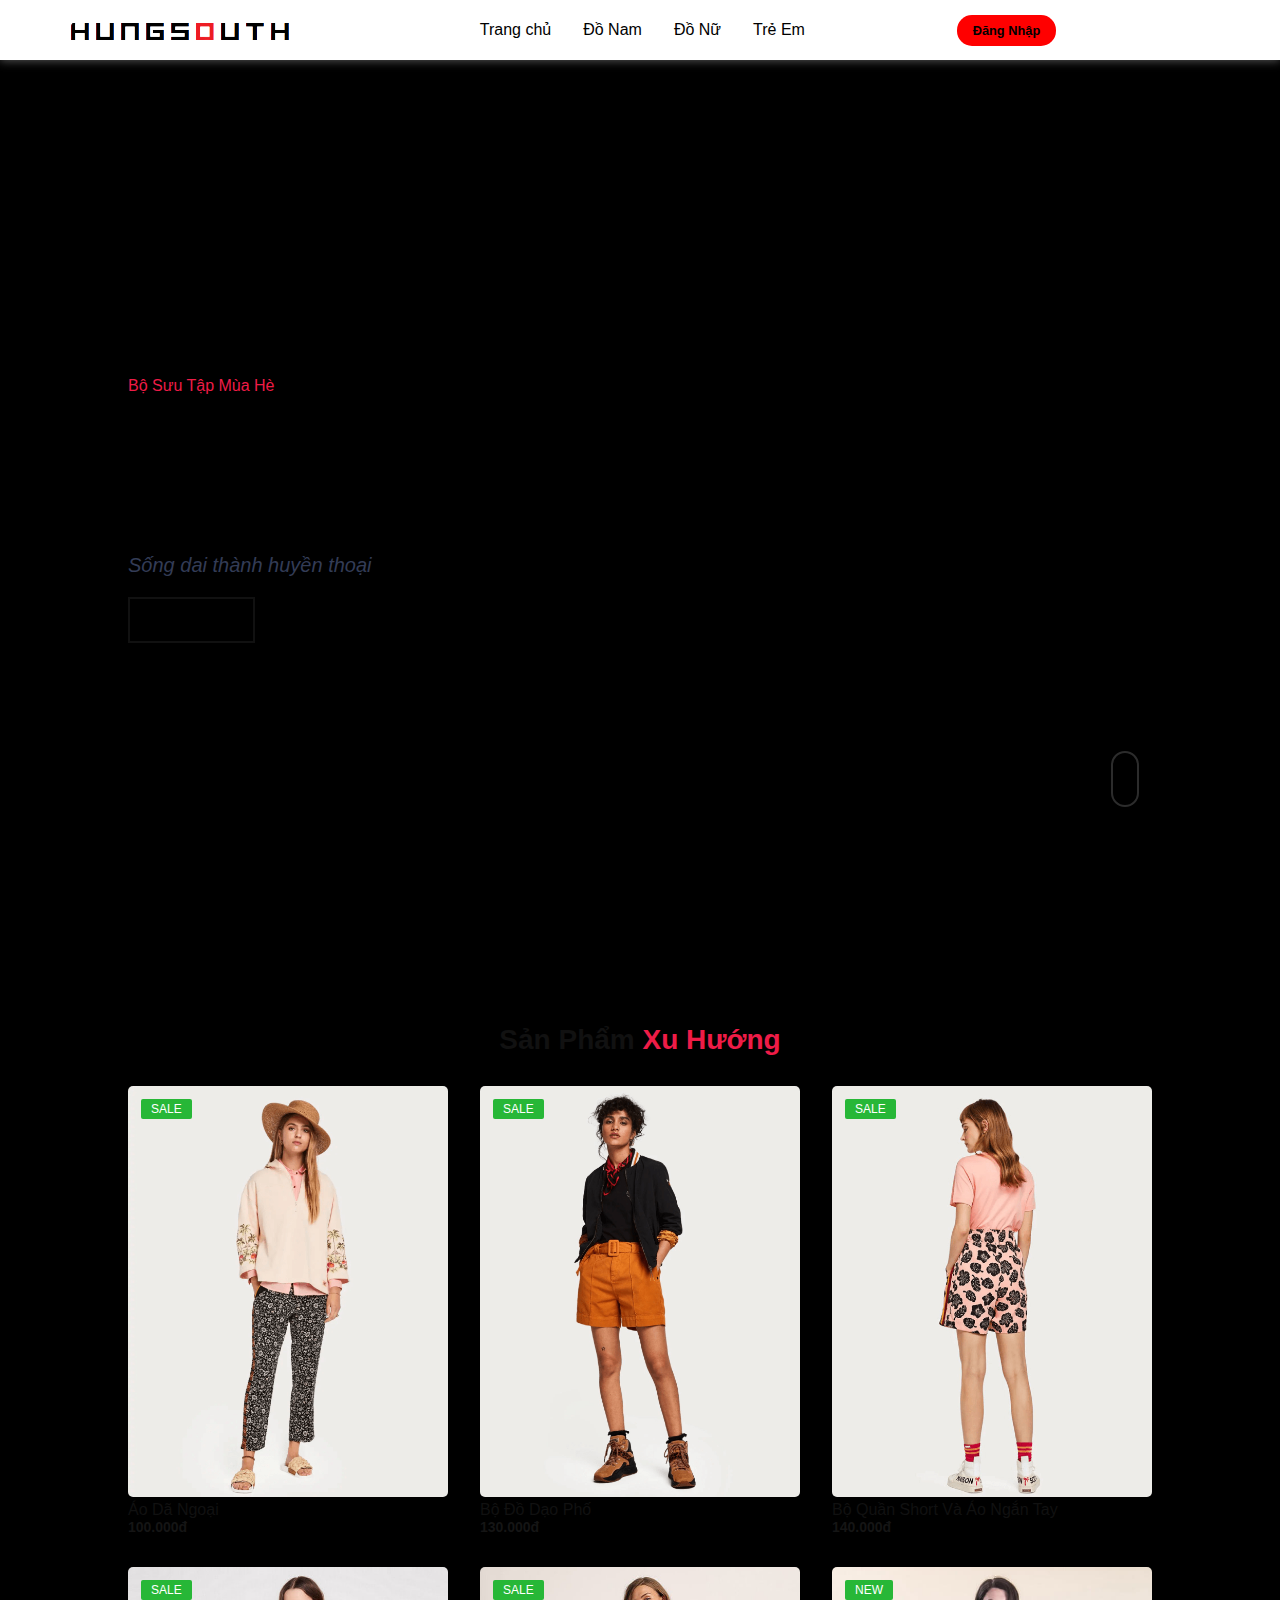
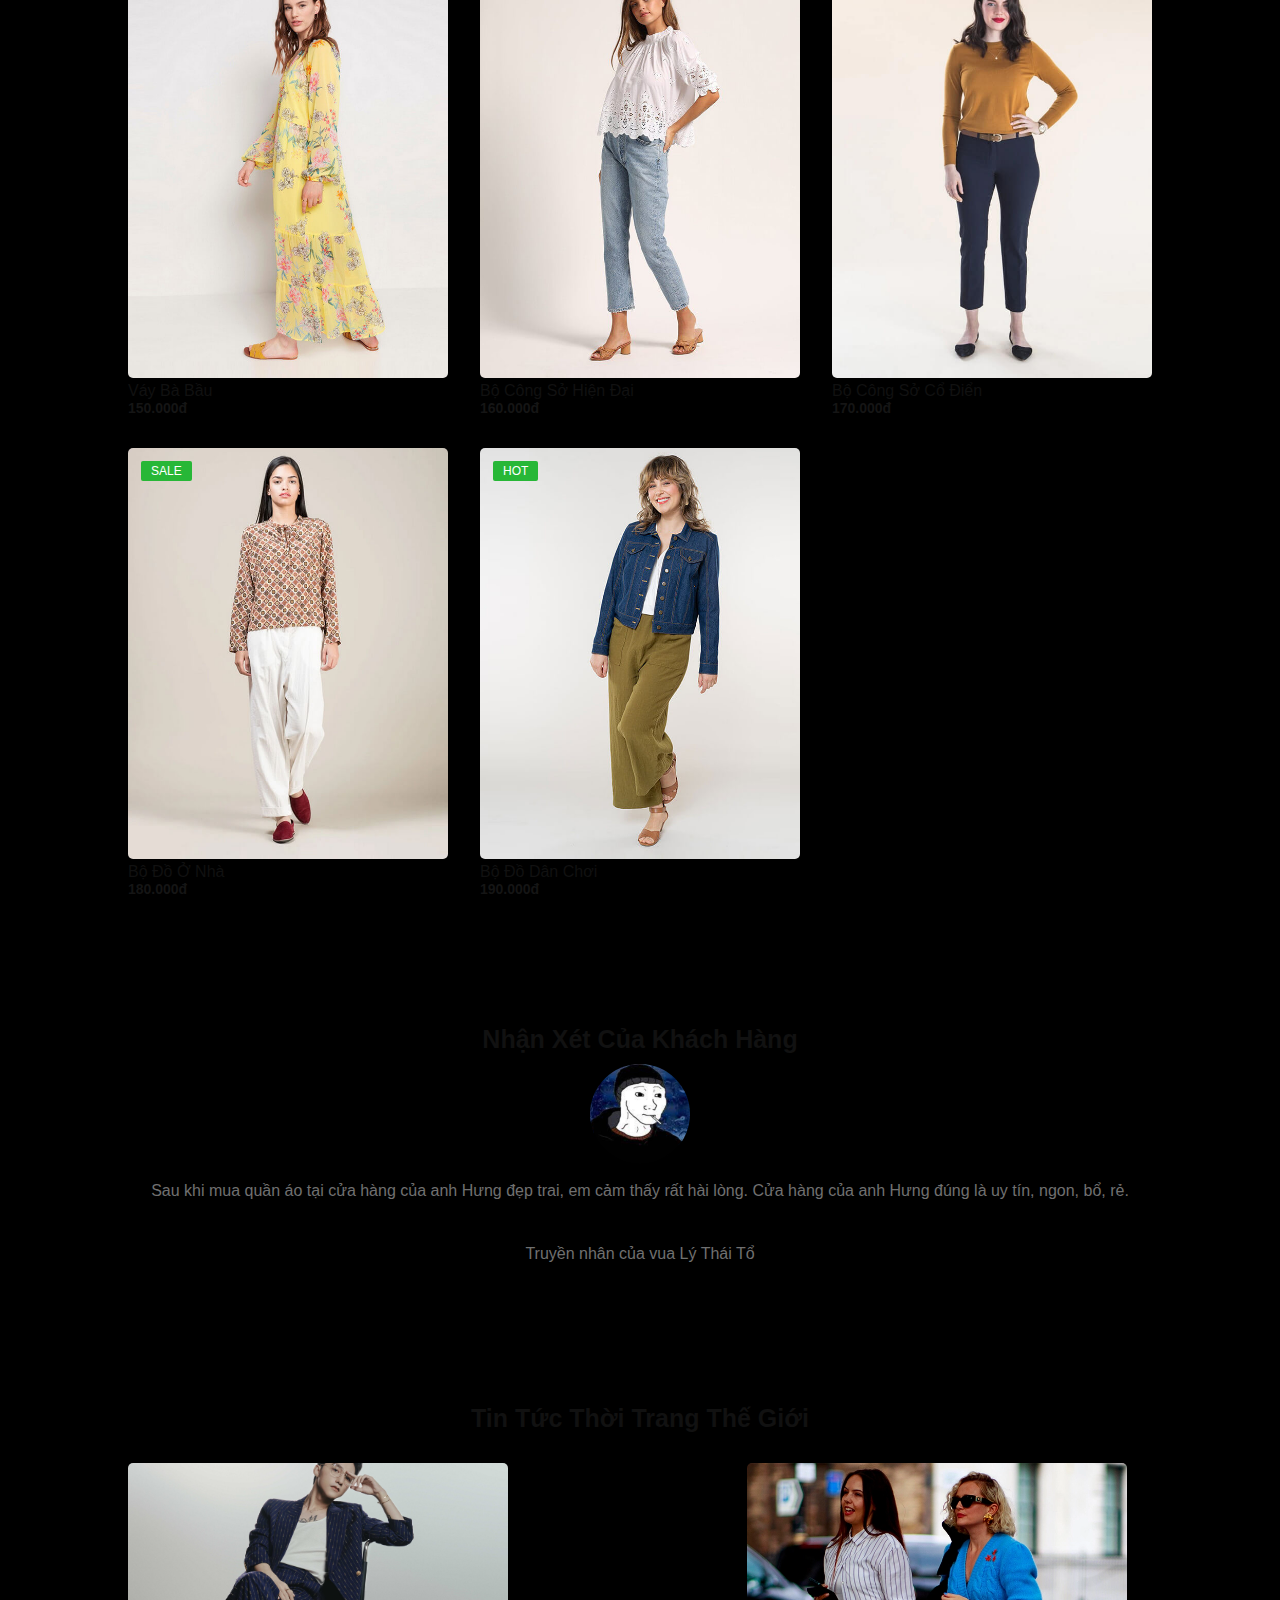
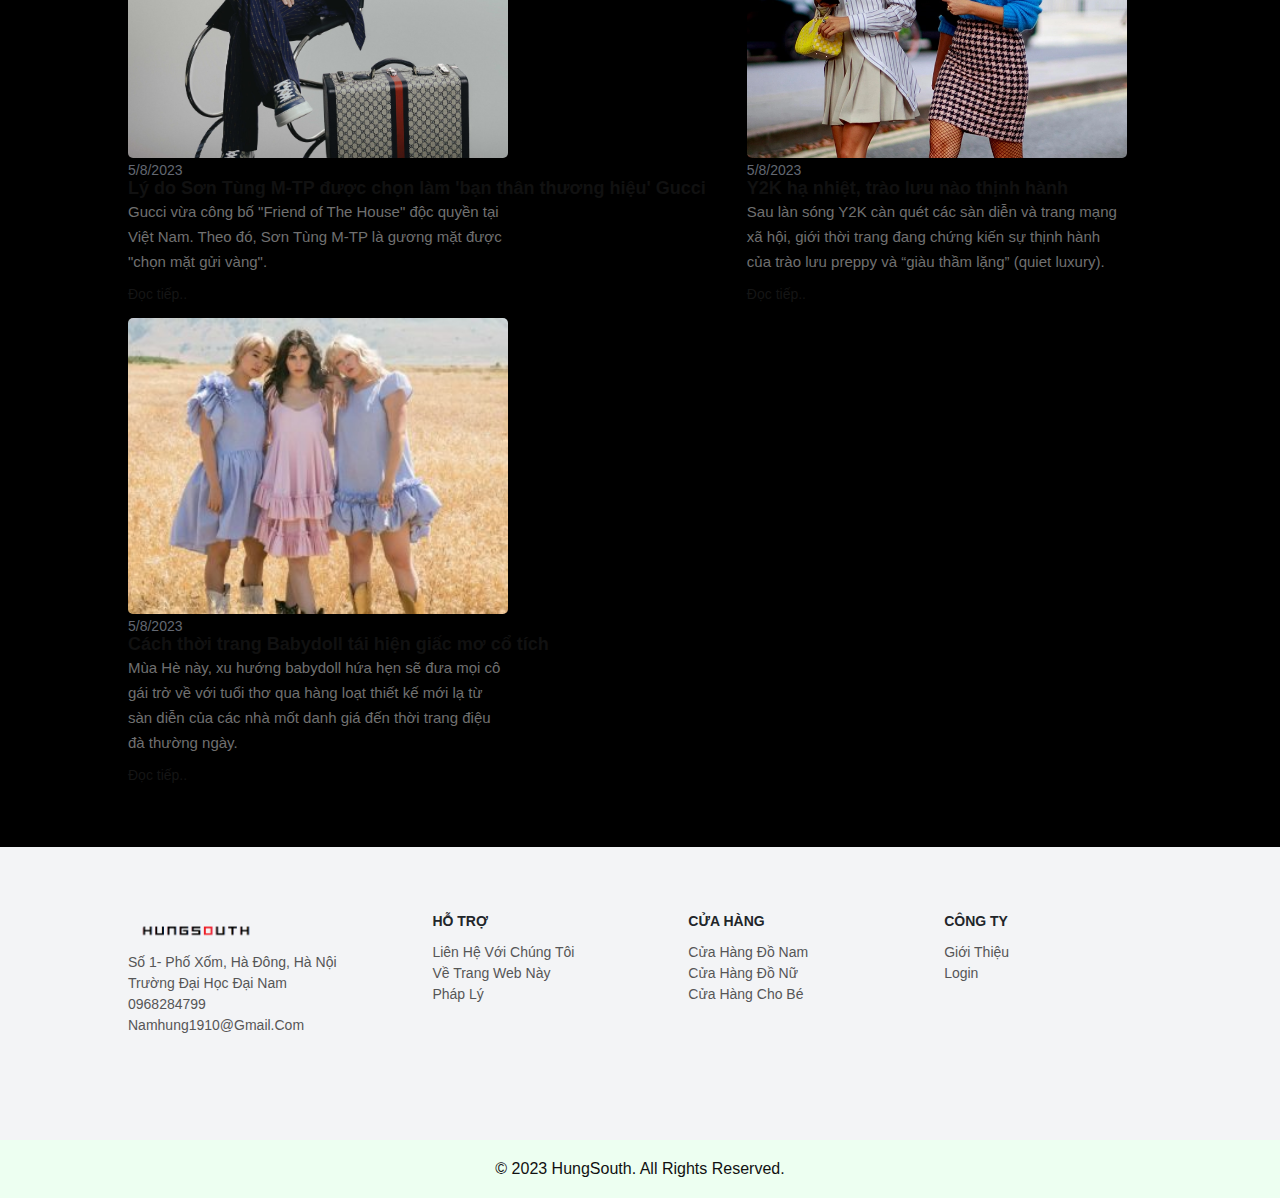
<file: index.html>
<!DOCTYPE html>
<html lang="en">
<head>
    <meta charset="UTF-8">
    <meta http-equiv="X-UA-Compatible" content="IE=edge">
    <meta name="viewport" content="width=device-width, initial-scale=1.0">
    <meta property="og:image" content="https://img.thedailybeast.com/image/upload/c_crop,d_placeholder_euli9k,h_1687,w_3000,x_0,y_0/dpr_2.0/c_limit,w_740/fl_lossy,q_auto/v1585964709/200327-Gadre-TFW-NO-GF-_vyzbnj">
    <meta property="og:title" content="Website đầu tiên cực gắt của Hưng">
    <meta property="og:description" content="1 trang web thiết kế bán hàng đơn thuần. Hãy click vào, hứa không lừa đảo.">
    <title>HungSouth - Uy tín chất lượng</title>
    <link rel="stylesheet" href="https://cdnjs.cloudflare.com/ajax/libs/font-awesome/6.4.0/css/all.min.css"
    integrity="sha512-iecdLmaskl7CVkqkXNQ/ZH/XLlvWZOJyj7Yy7tcenmpD1ypASozpmT/E0iPtmFIB46ZmdtAc9eNBvH0H/ZpiBw=="
    crossorigin="anonymous"
    referrerpolicy="no-referrer" />
    <link rel="shortcut icon" type="image/png" href="favicon.png"/>
    <link rel="stylesheet" href="indexvadungchung.css">
</head>
<body>
    <header>
        <div class="navbar">
            <div class="logo"><a href="index.html"><img src="./image/logo.png" alt=""></a></div>
            <ul class="links">
                <li><a href="index.html">Trang chủ</a></li>
                <li><a href="donam.html">Đồ Nam</a></li>
                <li><a href="donu.html">Đồ Nữ</a></li>
                <li><a href="treem.html"> Trẻ Em</a></li>
            </ul>
            <a href="login.html" class="action_btn">Đăng Nhập</a>
            <div class="toggle-btn">
                <div class="dropdown">
                    <div class="nut_dropdown"> <i class="fa-solid fa-bars"></i></div>
                     <div class="noidung_dropdown">
                       <li><a href="index.html">Trang Chủ</a></li>
                       <li><a href="donam.html">Đồ Nam</a></li>
                       <li><a href="donu.html">Đồ Nữ</a></li>
                       <li><a href="treem.html">Trẻ em</a></li>
                       <li><a href="login.html" class="action_btn">Đăng Nhập</a></li>
                     </div>
                   </div>
            </div>
        </div>
    </header>
    
    <main>
        <section class="main-home">
            <div class="main-text">
                <h5>Bộ Sưu Tập Mùa Hè</h5>
                <h1>Bộ Sưu Tập <br>Mùa Hè 2023</h1>
                <p>Sống dai thành huyền thoại</p>

                <a href="muangay.html" class="main-btn"> Mua Ngay <i class="fa-solid fa-arrow-right"></i></a>
            </div>
            <div class="down-arrow">
                <a href="#trending" class="down"><i class="fa-solid fa-arrow-down"></i></a>
            </div>
        </section>
        <!--trending-products-section-->
        <section class="trending-product" id="trending">
            <div class="center-text">
                <h2>Sản Phẩm <span>Xu Hướng</span></h2>
            </div>
            <div class="products">
                <div class="row">
                    <a href="giohangspxuhuong.html"> <img src="./image/1.jpg" alt="">
                    <div class="product-text">
                        <h5>Sale</h5>
                    </div>
                    <div class="heart-icon">
                        <i class="fa-solid fa-heart"></i>
                    </div>
                    <div class="ratting">
                        <i class="fa-solid fa-star"></i>
                        <i class="fa-solid fa-star"></i>
                        <i class="fa-solid fa-star"></i>
                        <i class="fa-solid fa-star"></i>
                        <i class="fa-solid fa-star-half-stroke"></i>
                    </div>

                    <div class="price">
                        <h4>Áo dã ngoại</h4>
                        <p>100.000đ</p>
                    </div>
                </a>
                </div>
                <div class="row">
                    <a href="giohangspxuhuong.html"><img src="./image/2.jpg" alt="">
                    <div class="product-text">
                        <h5>Sale</h5>
                    </div>
                    <div class="heart-icon">
                        <i class="fa-solid fa-heart"></i>
                    </div>
                    <div class="ratting">
                        <i class="fa-solid fa-star"></i>
                        <i class="fa-solid fa-star"></i>
                        <i class="fa-solid fa-star"></i>
                        <i class="fa-solid fa-star"></i>
                        <i class="fa-regular fa-star"></i>
                    </div>

                    <div class="price">
                        <h4>Bộ đồ dạo phố</h4>
                        <p>130.000đ</p>
                    </div>
                    </a>
                </div>
                <div class="row">
                    <a href="giohangspxuhuong.html"><img src="./image/3.jpg" alt="">
                    <div class="product-text">
                        <h5>Sale</h5>
                    </div>
                    <div class="heart-icon">
                        <i class="fa-solid fa-heart"></i>
                    </div>
                    <div class="ratting">
                        <i class="fa-solid fa-star"></i>
                        <i class="fa-solid fa-star"></i>
                        <i class="fa-solid fa-star"></i>
                        <i class="fa-solid fa-star"></i>
                        <i class="fa-solid fa-star"></i>
                    </div>

                    <div class="price">
                        <h4>Bộ quần short và áo ngắn tay</h4>
                        <p>140.000đ</p>
                    </div>
                    </a>
                </div>
                <div class="row">
                    <a href="giohangspxuhuong.html"><img src="./image/4.jpg" alt="">
                    <div class="product-text">
                        <h5>Sale</h5>
                    </div>
                    <div class="heart-icon">
                        <i class="fa-solid fa-heart"></i>
                    </div>
                    <div class="ratting">
                        <i class="fa-solid fa-star"></i>
                        <i class="fa-solid fa-star"></i>
                        <i class="fa-solid fa-star"></i>
                        <i class="fa-solid fa-star"></i>
                        <i class="fa-solid fa-star-half-stroke"></i>
                    </div>

                    <div class="price">
                        <h4>Váy bà bầu</h4>
                        <p>150.000đ</p>
                    </div>
                        </a>
                </div>
                <div class="row">
                    <a href="giohangspxuhuong.html"><img src="./image/5.jpg" alt="">
                    <div class="product-text">
                        <h5>Sale</h5>
                    </div>
                    <div class="heart-icon">
                        <i class="fa-solid fa-heart"></i>
                    </div>
                    <div class="ratting">
                        <i class="fa-solid fa-star"></i>
                        <i class="fa-solid fa-star"></i>
                        <i class="fa-solid fa-star"></i>
                        <i class="fa-solid fa-star-half-stroke"></i>
                        <i class="fa-regular fa-star"></i>
                    </div>

                    <div class="price">
                        <h4>Bộ công sở hiện đại</h4>
                        <p>160.000đ</p>
                    </div>
                    </a>
                </div>
                <div class="row">
                    <a href="giohangspxuhuong.html"><img src="./image/6.jpg" alt="">
                    <div class="product-text">
                        <h5>New</h5>
                    </div>
                    <div class="heart-icon">
                        <i class="fa-solid fa-heart"></i>
                    </div>
                    <div class="ratting">
                        <i class="fa-solid fa-star"></i>
                        <i class="fa-solid fa-star"></i>
                        <i class="fa-solid fa-star"></i>
                        <i class="fa-solid fa-star"></i>
                        <i class="fa-solid fa-star-half-stroke"></i>
                    </div>

                    <div class="price">
                        <h4>Bộ công sở cổ điển</h4>
                        <p>170.000đ</p>
                    </div>
                    </a>
                </div>
                <div class="row">
                    <a href="giohangspxuhuong.html"><img src="./image/7.jpg" alt="">
                    <div class="product-text">
                        <h5>Sale</h5>
                    </div>
                    <div class="heart-icon">
                        <i class="fa-solid fa-heart"></i>
                    </div>
                    <div class="ratting">
                        <i class="fa-solid fa-star"></i>
                        <i class="fa-solid fa-star"></i>
                        <i class="fa-solid fa-star"></i>
                        <i class="fa-solid fa-star"></i>
                        <i class="fa-solid fa-star"></i>
                    </div>

                    <div class="price">
                        <h4>Bộ đồ ở nhà</h4>
                        <p>180.000đ</p>
                    </div>
                    </a>
                </div>
                <div class="row">
                    <a href="giohangspxuhuong.html"><img src="./image/8.jpg" alt="">
                    <div class="product-text">
                        <h5>HOT</h5>
                    </div>
                    <div class="heart-icon">
                        <i class="fa-solid fa-heart"></i>
                    </div>
                    <div class="ratting">
                        <i class="fa-solid fa-star"></i>
                        <i class="fa-solid fa-star"></i>
                        <i class="fa-solid fa-star"></i>
                        <i class="fa-regular fa-star"></i>
                        <i class="fa-regular fa-star"></i>
                    </div>

                    <div class="price">
                        <h4>Bộ đồ dân chơi</h4>
                        <p>190.000đ</p>
                    </div>
                    </a>
                </div>

            </div>
        </section>
        <!--Client-review-section-->
        <section class="client-reviews">
            <div class="reviews">
                <h3>Nhận Xét Của Khách Hàng</h3>
                <img src="./image/uan.jpg" alt="">
                <p> Sau khi mua quần áo tại cửa hàng của anh Hưng đẹp trai, em cảm thấy rất hài lòng. Cửa hàng của anh Hưng đúng là uy tín, ngon, bổ, rẻ.</p>

                <h2>Công Uẩn</h2>
                <p>Truyền nhân của vua Lý Thái Tổ</p>
            </div>
        </section>
        <!--Update-news-section-->
        <section class="Update-news">
            <div class="up-center-text">
                <h2>Tin tức thời trang thế giới</h2>
            </div>
            <div class="update-cart">
                <div class="cart">
                    <a href="https://2sao.vn/ly-do-son-tung-mtp-duoc-chon-lam-ban-than-thuong-hieu-gucci-n-343888.html">
                    <img src="./image/Son-Tung-scaled.jpg" alt="">
                    <h5>5/8/2023</h5>
                    <h4>Lý do Sơn Tùng M-TP được chọn làm 'bạn thân thương hiệu' Gucci</h4>
                    <p>Gucci vừa công bố "Friend of The House" độc quyền tại Việt Nam. Theo đó, Sơn Tùng M-TP là gương mặt được "chọn mặt gửi vàng".</p>
                    <h6>Đọc tiếp..</h6>
                    </a>
                </div>


                <div class="cart">
                    <a href="https://zingnews.vn/y2k-ha-nhiet-trao-luu-nao-thinh-hanh-post1431311.html">
                    <img src="./image/y2k.png" alt="">
                    <h5>5/8/2023</h5>
                    <h4>Y2K hạ nhiệt, trào lưu nào thịnh hành</h4>
                    <p>Sau làn sóng Y2K càn quét các sàn diễn và trang mạng xã hội, giới thời trang đang chứng kiến sự thịnh hành của trào lưu preppy và “giàu thầm lặng” (quiet luxury).</p>

                    <h6>Đọc tiếp..</h6>
                </a>
                </div>

                <div class="cart">
                    <a href="https://www.elle.vn/xu-huong-thoi-trang/cach-thoi-trang-babydoll-tai-hien-giac-mo-co-tich">
                    <img src="./image/babydoll-445x250.jpg" alt="">
                    <h5>5/8/2023</h5>
                    <h4>Cách thời trang Babydoll tái hiện giấc mơ cổ tích</h4>
                    <p>Mùa Hè này, xu hướng babydoll hứa hẹn sẽ đưa mọi cô gái trở về với tuổi thơ qua hàng loạt thiết kế mới lạ từ sàn diễn của các nhà mốt danh giá đến thời trang điệu đà thường ngày.</p>

                    <h6>Đọc tiếp..</h6>
                    </a>
                </div>
            </div>
        </section>
        <!--contact-section-->
        <section class="contact">
            <div class="contact-info">
                <div class="first-info">
                    <a href="index.html"><img src="./image/logo.png" alt=""></a>
                    
                    <a href="https://goo.gl/maps/uScboqBUFBv5Wk8DA?coh=178571&entry=tt"><p> Số 1- Phố Xốm, Hà Đông, Hà Nội<br> Trường Đại học Đại Nam</p></a>
                    <a href="tel:+89968284799"><p>0968284799</p></a>
                    <a href=mailto:namhung1910@gmail.com><p>namhung1910@gmail.com</p></a>

                    <div class="social-icon">
                        <a href="https://www.facebook.com/hungsouth7919?mibextid=ZbWKwL"><i class="fa-brands fa-facebook-f"></i></a>
                        <a href="https://twitter.com/Nguyennamhung24?t=qW7HWJb6vLIJO8QTCEjf0g&s=09"><i class="fa-brands fa-twitter"></i></a>
                        <a href="https://instagram.com/hungsouth169?igshid=MzNlNGNkZWQ4Mg=="><i class="fa-brands fa-instagram"></i></a>
                        <a href="https://www.youtube.com/channel/UCZ4BOO5_MIDyoAfWh1vQ14g"><i class="fa-brands fa-youtube"></i></a>
                    </div>
                </div>
                <div class="second-info">
                    <h4>Hỗ Trợ</h4>
                    <a href=mailto:namhung1910@gmail.com><p>Liên Hệ Với Chúng Tôi</p></a>
                    <p>Về Trang Web Này</p>
                    <a href="https://moit.gov.vn/van-ban-phap-luat/van-ban-hop-nhat/thong-tu-quy-dinh-ve-quan-ly-website-thuong-mai-dien-tu.html"><p>Pháp Lý</p></a>
                </div>
                <div class="third-info">
                    <h4>Cửa Hàng</h4>
                    <a href="donam.html"><p>Cửa Hàng đồ nam</p></a>
                    <a href="donu.html"><p>Cửa hàng đồ nữ</p></a>
                    <a href="treem.html"><p>Cửa hàng cho bé</p></a>
                    
                </div>
                <div class="fourth-info">
                    <h4>Công Ty</h4>
                    <a href="gioithieu.html"><p>Giới Thiệu</p></a>
                    
                    <a href="login.html"><p>Login</p></a> 
                </div>
            </div>
        </section>

        <div class="end-text">
            <p>© 2023 HungSouth. All rights reserved.</p>
        </div>
        
    </main>
</body>
</html>
</file>
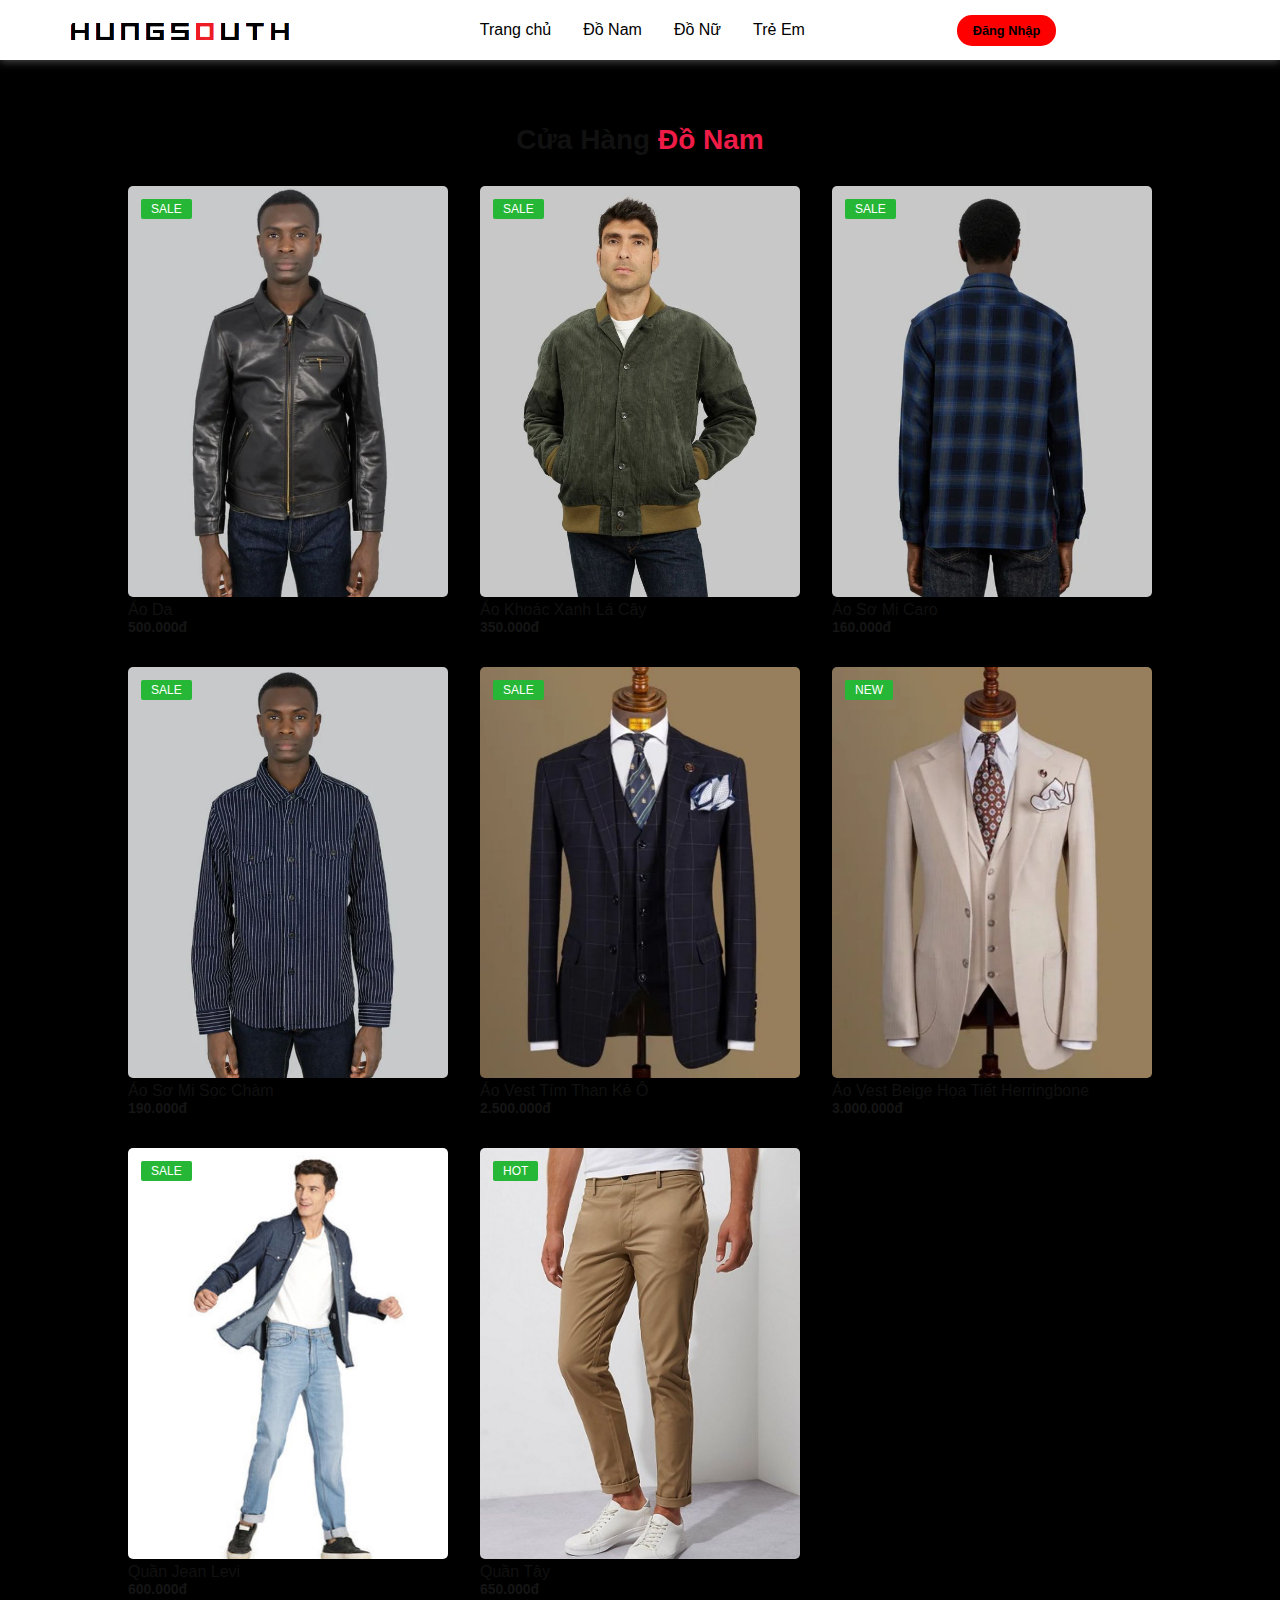
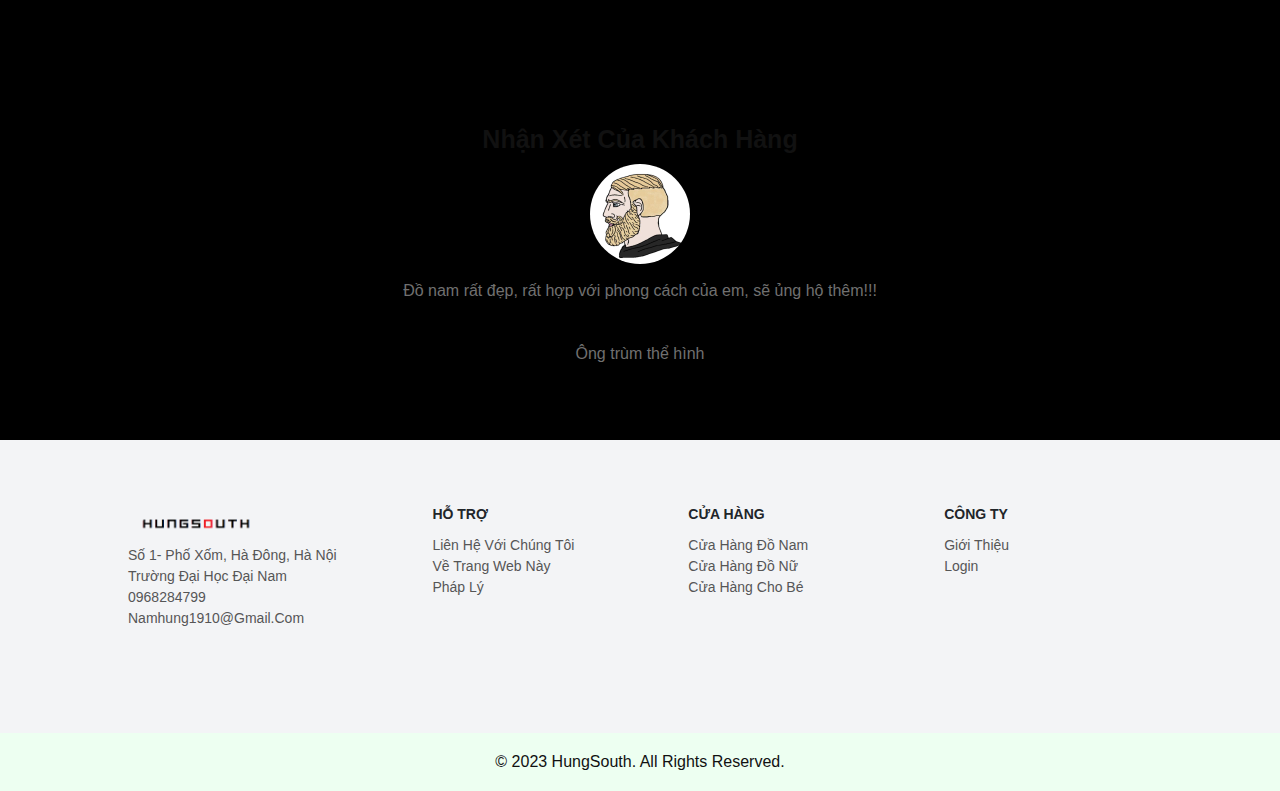
<file: donam.html>
<!DOCTYPE html>
<html lang="en">
<head>
    <meta charset="UTF-8">
    <meta http-equiv="X-UA-Compatible" content="IE=edge">
    <meta name="viewport" content="width=device-width, initial-scale=1.0">
    <title>Cửa hàng đồ nam</title>
    <link rel="stylesheet" href="indexvadungchung.css">
    <link rel="stylesheet" href="https://cdnjs.cloudflare.com/ajax/libs/font-awesome/6.4.0/css/all.min.css"
    integrity="sha512-iecdLmaskl7CVkqkXNQ/ZH/XLlvWZOJyj7Yy7tcenmpD1ypASozpmT/E0iPtmFIB46ZmdtAc9eNBvH0H/ZpiBw=="
    crossorigin="anonymous"
    referrerpolicy="no-referrer" />
    <link rel="shortcut icon" type="image/png" href="favicon.png"/>
</head>
<body>
    <header>
        <div class="navbar">
            <div class="logo"><a href="index.html"><img src="./image/logo.png" alt=""></a></div>
            <ul class="links">
                <li><a href="index.html">Trang chủ</a></li>
                <li><a href="donam.html">Đồ Nam</a></li>
                <li><a href="donu.html">Đồ Nữ</a></li>
                <li><a href="treem.html"> Trẻ Em</a></li>
            </ul>
            <a href="login.html" class="action_btn">Đăng Nhập</a>
            <div class="toggle-btn">
                <div class="dropdown">
                    <div class="nut_dropdown"> <i class="fa-solid fa-bars"></i></div>
                     <div class="noidung_dropdown">
                       <li><a href="index.html">Trang Chủ</a></li>
                       <li><a href="donam.html">Đồ Nam</a></li>
                       <li><a href="donu.html">Đồ Nữ</a></li>
                       <li><a href="treem.html">Trẻ Em</a></li>
                       <li><a href="login.html" class="action_btn">Đăng Nhập</a></li>
                     </div>
                   </div>
            </div>
        </div>
    </header>
    <main>
    <section class="trending-product" id="trending">
        <div class="center-text">
            <h2>Cửa hàng <span> đồ nam</span></h2>
        </div>
        <div class="products">
            <div class="row">
                <a href="giohangnam.html"> <img src="./image/aoda.jpg" alt="">
                <div class="product-text">
                    <h5>Sale</h5>
                </div>
                <div class="heart-icon">
                    <i class="fa-solid fa-heart"></i>
                </div>
                <div class="ratting">
                    <i class="fa-solid fa-star"></i>
                    <i class="fa-solid fa-star"></i>
                    <i class="fa-solid fa-star"></i>
                    <i class="fa-solid fa-star"></i>
                    <i class="fa-regular fa-star"></i>
                </div>

                <div class="price">
                    <h4>Áo da</h4>
                    <p>500.000đ</p>
                </div>
            </a>
            </div>
            <div class="row">
                <a href="giohangnam.html"><img src="./image/aokhoacxanhlacay.jpg" alt="">
                <div class="product-text">
                    <h5>Sale</h5>
                </div>
                <div class="heart-icon">
                    <i class="fa-solid fa-heart"></i>
                </div>
                <div class="ratting">
                    <i class="fa-solid fa-star"></i>
                    <i class="fa-solid fa-star"></i>
                    <i class="fa-solid fa-star"></i>
                    <i class="fa-solid fa-star"></i>
                    <i class="fa-solid fa-star"></i>
                    
                </div>

                <div class="price">
                    <h4>Áo khoác xanh lá cây</h4>
                    <p>350.000đ</p>
                </div>
                </a>
            </div>
            <div class="row">
                <a href="giohangnam.html"><img src="./image/aosomicaro.jpg" alt="">
                <div class="product-text">
                    <h5>Sale</h5>
                </div>
                <div class="heart-icon">
                    <i class="fa-solid fa-heart"></i>
                </div>
                <div class="ratting">
                    <i class="fa-solid fa-star"></i>
                        <i class="fa-solid fa-star"></i>
                        <i class="fa-solid fa-star"></i>
                        <i class="fa-solid fa-star"></i>
                        <i class="fa-regular fa-star"></i>
                </div>

                <div class="price">
                    <h4>Áo sơ mi caro</h4>
                    <p>160.000đ</p>
                </div>
                </a>
            </div>
            <div class="row">
                <a href="giohangnam.html"><img src="./image/aosomisoccham.jpg" alt="">
                <div class="product-text">
                    <h5>Sale</h5>
                </div>
                <div class="heart-icon">
                    <i class="fa-solid fa-heart"></i>
                </div>
                <div class="ratting">
                    <i class="fa-solid fa-star"></i>
                        <i class="fa-solid fa-star"></i>
                        <i class="fa-solid fa-star"></i>
                        <i class="fa-solid fa-star"></i>
                        <i class="fa-solid fa-star-half-stroke"></i>
                </div>

                <div class="price">
                    <h4>Áo sơ mi sọc chàm</h4>
                    <p>190.000đ</p>
                </div>
                    </a>
            </div>
            <div class="row">
                <a href="giohangnam.html"><img src="./image/aovestxanhtimthankeo.jpg" alt="">
                <div class="product-text">
                    <h5>Sale</h5>
                </div>
                <div class="heart-icon">
                    <i class="fa-solid fa-heart"></i>
                </div>
                <div class="ratting">
                    <i class="fa-solid fa-star"></i>
                    <i class="fa-solid fa-star"></i>
                    <i class="fa-solid fa-star"></i>
                    <i class="fa-solid fa-star-half-stroke"></i>
                    <i class="fa-regular fa-star"></i>
                </div>

                <div class="price">
                    <h4>Áo vest tím than kẻ ô</h4>
                    <p>2.500.000đ</p>
                </div>
                </a>
            </div>
            <div class="row">
                <a href="giohangnam.html"><img src="./image/aovestbeigehoatietherringbone.jpg" alt="">
                <div class="product-text">
                    <h5>New</h5>
                </div>
                <div class="heart-icon">
                    <i class="fa-solid fa-heart"></i>
                </div>
                <div class="ratting">
                    <i class="fa-solid fa-star"></i>
                        <i class="fa-solid fa-star"></i>
                        <i class="fa-solid fa-star"></i>
                        <i class="fa-solid fa-star"></i>
                        <i class="fa-solid fa-star-half-stroke"></i>
                </div>

                <div class="price">
                    <h4>Áo vest Beige họa tiết herringbone</h4>
                    <p>3.000.000đ</p>
                </div>
                </a>
            </div>
            <div class="row">
                <a href="giohangnam.html"><img src="./image/jeanlevi.jpg" alt="">
                <div class="product-text">
                    <h5>Sale</h5>
                </div>
                <div class="heart-icon">
                    <i class="fa-solid fa-heart"></i>
                </div>
                <div class="ratting">
                    <i class="fa-solid fa-star"></i>
                        <i class="fa-solid fa-star"></i>
                        <i class="fa-solid fa-star"></i>
                        <i class="fa-solid fa-star"></i>
                        <i class="fa-solid fa-star"></i>
                </div>

                <div class="price">
                    <h4>Quần Jean Levi</h4>
                    <p>600.000đ</p>
                </div>
                </a>
            </div>
            <div class="row">
                <a href="giohangnam.html"><img src="./image/Chino-trousers.jpeg" alt="">
                <div class="product-text">
                    <h5>HOT</h5>
                </div>
                <div class="heart-icon">
                    <i class="fa-solid fa-heart"></i>
                </div>
                <div class="ratting">
                    <i class="fa-solid fa-star"></i>
                        <i class="fa-solid fa-star"></i>
                        <i class="fa-solid fa-star"></i>
                        <i class="fa-regular fa-star"></i>
                        <i class="fa-regular fa-star"></i>
                </div>

                <div class="price">
                    <h4>Quần Tây </h4>
                    <p>650.000đ</p>
                </div>
                </a>
            </div>

        </div>
    </section>
    <!--Client-review-section-->
    <section class="client-reviews">
        <div class="reviews">
            <h3>Nhận Xét Của Khách Hàng</h3>
            <img src="./image/long.jpg" alt="">
            <p> Đồ nam rất đẹp, rất hợp với phong cách của em, sẽ ủng hộ thêm!!!</p>

            <h2>Khánh Long</h2>
            <p>Ông trùm thể hình</p>
        </div>
    </section>
    <!--contact-section-->
    <section class="contact">
        <div class="contact-info">
            <div class="first-info">
                <a href="index.html"><img src="./image/logo.png" alt=""></a>
                
                <a href="https://goo.gl/maps/uScboqBUFBv5Wk8DA?coh=178571&entry=tt"><p> Số 1- Phố Xốm, Hà Đông, Hà Nội<br> Trường Đại học Đại Nam</p></a>
                <a href="tel:+89968284799"><p>0968284799</p></a>
                <a href=mailto:namhung1910@gmail.com><p>namhung1910@gmail.com</p></a>

                <div class="social-icon">
                    <a href="https://www.facebook.com/hungsouth7919?mibextid=ZbWKwL"><i class="fa-brands fa-facebook-f"></i></a>
                    <a href="https://twitter.com/Nguyennamhung24?t=qW7HWJb6vLIJO8QTCEjf0g&s=09"><i class="fa-brands fa-twitter"></i></a>
                    <a href="https://instagram.com/hungsouth169?igshid=MzNlNGNkZWQ4Mg=="><i class="fa-brands fa-instagram"></i></a>
                    <a href="https://www.youtube.com/channel/UCZ4BOO5_MIDyoAfWh1vQ14g"><i class="fa-brands fa-youtube"></i></a>
                </div>
            </div>
            <div class="second-info">
                <h4>Hỗ Trợ</h4>
                <a href=mailto:namhung1910@gmail.com><p>Liên Hệ Với Chúng Tôi</p></a>
                <p>Về Trang Web Này</p>
                <a href="https://moit.gov.vn/van-ban-phap-luat/van-ban-hop-nhat/thong-tu-quy-dinh-ve-quan-ly-website-thuong-mai-dien-tu.html"><p>Pháp Lý</p></a>
            </div>
            <div class="third-info">
                <h4>Cửa Hàng</h4>
                <p>Cửa Hàng đồ nam</p>
                <a href="donu.html"><p>Cửa hàng đồ nữ</p></a>
                <a href="treem.html"><p>Cửa hàng cho bé</p></a>
                
            </div>
            <div class="fourth-info">
                <h4>Công Ty</h4>
                <a href="gioithieu.html"><p>Giới Thiệu</p></a>
                
                <a href="login.html"><p>Login</p></a>
            </div>
        </div>
    </section>

    <div class="end-text">
        <p>© 2023 HungSouth. All rights reserved.</p>
    </div>
    </main>

</body>
</html>
</file>
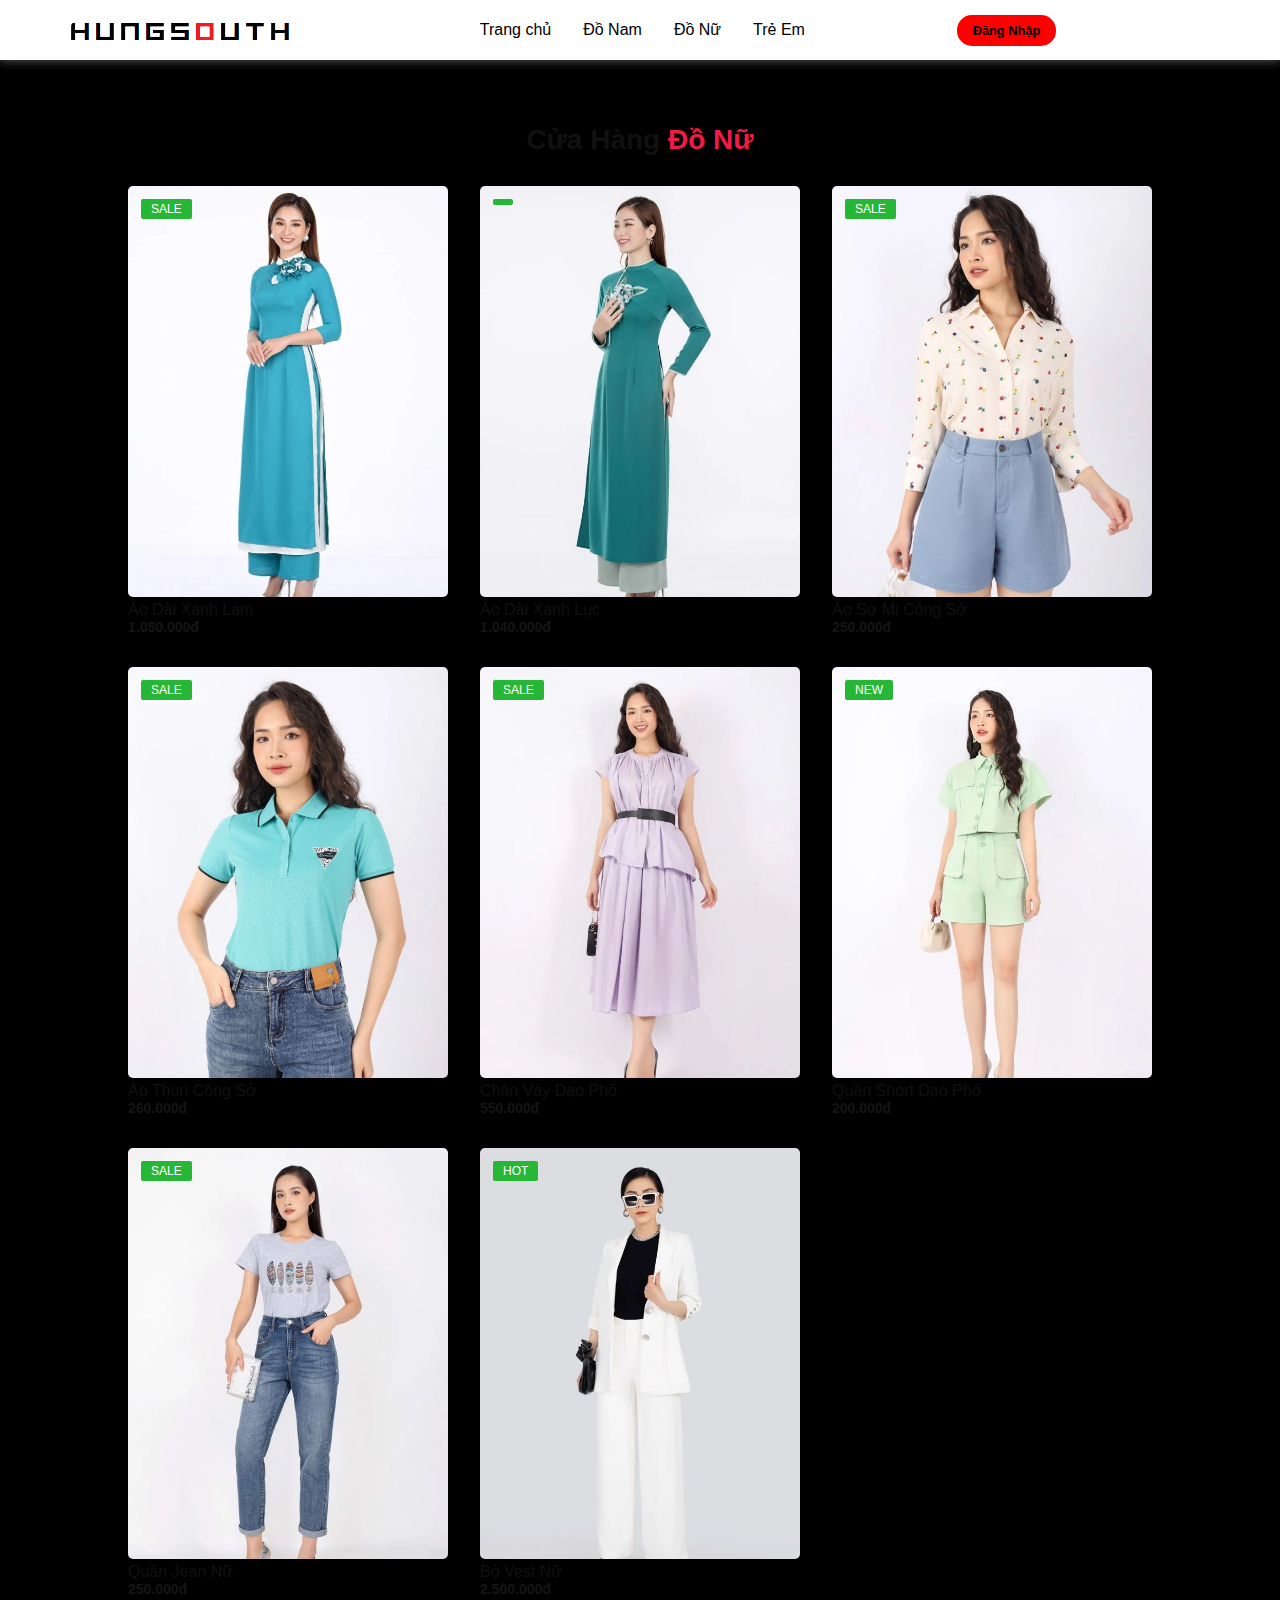
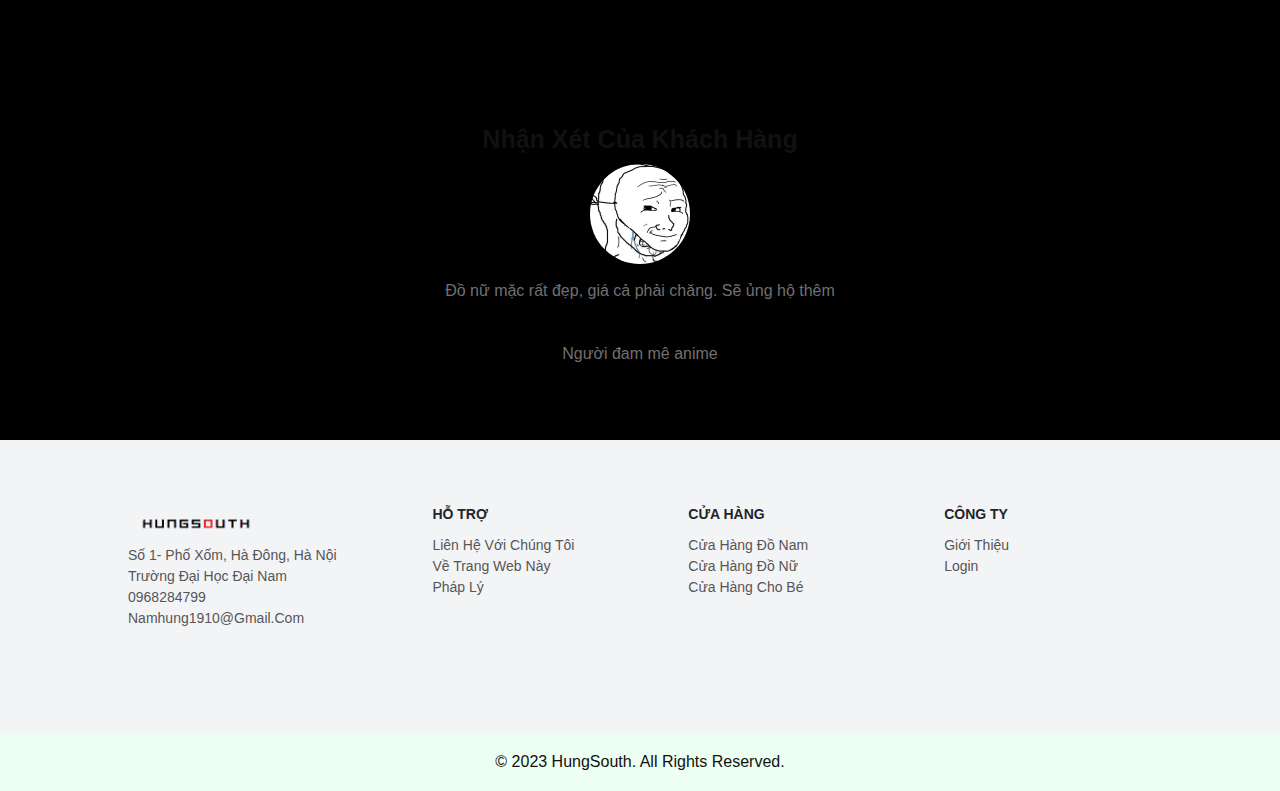
<file: donu.html>
<!DOCTYPE html>
<html lang="en">
<head>
    <meta charset="UTF-8">
    <meta http-equiv="X-UA-Compatible" content="IE=edge">
    <meta name="viewport" content="width=device-width, initial-scale=1.0">
    <title>Cửa hàng đồ nữ</title>
    <link rel="stylesheet" href="indexvadungchung.css">
    <link rel="stylesheet" href="https://cdnjs.cloudflare.com/ajax/libs/font-awesome/6.4.0/css/all.min.css"
    integrity="sha512-iecdLmaskl7CVkqkXNQ/ZH/XLlvWZOJyj7Yy7tcenmpD1ypASozpmT/E0iPtmFIB46ZmdtAc9eNBvH0H/ZpiBw=="
    crossorigin="anonymous"
    referrerpolicy="no-referrer" />
    <link rel="shortcut icon" type="image/png" href="favicon.png"/>
</head>
<body>
    <header>
        <div class="navbar">
            <div class="logo"><a href="index.html"><img src="./image/logo.png" alt=""></a></div>
            <ul class="links">
                <li><a href="index.html">Trang chủ</a></li>
                <li><a href="donam.html">Đồ Nam</a></li>
                <li><a href="donu.html">Đồ Nữ</a></li>
                <li><a href="treem.html"> Trẻ Em</a></li>
            </ul>
            <a href="login.html" class="action_btn">Đăng Nhập</a>
            <div class="toggle-btn">
                <div class="dropdown">
                    <div class="nut_dropdown"> <i class="fa-solid fa-bars"></i></div>
                     <div class="noidung_dropdown">
                       <li><a href="index.html">Trang Chủ</a></li>
                       <li><a href="donam.html">Đồ Nam</a></li>
                       <li><a href="donu.html">Đồ Nữ</a></li>
                       <li><a href="treem.html">Trẻ Em</a></li>
                       <li><a href="login.html" class="action_btn">Đăng Nhập</a></li>
                     </div>
                   </div>
            </div>
        </div>
    </header>
    <main>
    <section class="trending-product" id="trending">
        <div class="center-text">
            <h2>Cửa hàng<span> đồ nữ</span></h2>
        </div>
        <div class="products">
            <div class="row">
                <a href="giohangnu.html"> <img src="./image/aodaixanhlam.jpg" alt="">
                <div class="product-text">
                    <h5>Sale</h5>
                </div>
                <div class="heart-icon">
                    <i class="fa-solid fa-heart"></i>
                </div>
                <div class="ratting">
                    <i class="fa-solid fa-star"></i>
                    <i class="fa-solid fa-star"></i>
                    <i class="fa-solid fa-star"></i>
                    <i class="fa-solid fa-star"></i>
                    <i class="fa-solid fa-star-half-stroke"></i>
                </div>

                <div class="price">
                    <h4>Áo dài xanh lam</h4>
                    <p>1.050.000đ</p>
                </div>
            </a>
            </div>
            <div class="row">
                <a href="giohangnu.html"><img src="./image/aodaixanhluc.jpg" alt="">
                <div class="product-text">
                    <h5></h5>
                </div>
                <div class="heart-icon">
                    <i class="fa-solid fa-heart"></i>
                </div>
                <div class="ratting">
                    <i class="fa-solid fa-star"></i>
                        <i class="fa-solid fa-star"></i>
                        <i class="fa-solid fa-star"></i>
                        <i class="fa-solid fa-star"></i>
                        <i class="fa-solid fa-star"></i>
                </div>

                <div class="price">
                    <h4>Áo dài xanh lục</h4>
                    <p>1.040.000đ</p>
                </div>
                </a>
            </div>
            <div class="row">
                <a href="giohangnu.html"><img src="./image/aosomicongso.jpg" alt="">
                <div class="product-text">
                    <h5>Sale</h5>
                </div>
                <div class="heart-icon">
                    <i class="fa-solid fa-heart"></i>
                </div>
                <div class="ratting">
                    <i class="fa-solid fa-star"></i>
                    <i class="fa-solid fa-star"></i>
                    <i class="fa-solid fa-star"></i>
                    <i class="fa-solid fa-star"></i>
                    <i class="fa-solid fa-star-half-stroke"></i>
                </div>

                <div class="price">
                    <h4>Áo sơ mi công sở</h4>
                    <p>250.000đ</p>
                </div>
                </a>
            </div>
            <div class="row">
                <a href="giohangnu.html"><img src="./image/aothuncongso.jpg" alt="">
                <div class="product-text">
                    <h5>Sale</h5>
                </div>
                <div class="heart-icon">
                    <i class="fa-solid fa-heart"></i>
                </div>
                <div class="ratting">
                    <i class="fa-solid fa-star"></i>
                    <i class="fa-solid fa-star"></i>
                    <i class="fa-solid fa-star"></i>
                    <i class="fa-solid fa-star-half-stroke"></i>
                    <i class="fa-regular fa-star"></i>
                </div>

                <div class="price">
                    <h4>Áo thun công sở</h4>
                    <p>260.000đ</p>
                </div>
                    </a>
            </div>
            <div class="row">
                <a href="giohangnu.html"><img src="./image/chanvaydaopho.jpg" alt="">
                <div class="product-text">
                    <h5>Sale</h5>
                </div>
                <div class="heart-icon">
                    <i class="fa-solid fa-heart"></i>
                </div>
                <div class="ratting">
                    <i class="fa-solid fa-star"></i>
                    <i class="fa-solid fa-star"></i>
                    <i class="fa-solid fa-star"></i>
                    <i class="fa-solid fa-star"></i>
                    <i class="fa-solid fa-star-half-stroke"></i>
                </div>

                <div class="price">
                    <h4>Chân váy dạo phố</h4>
                    <p>550.000đ</p>
                </div>
                </a>
            </div>
            <div class="row">
                <a href="giohangnu.html"><img src="./image/quanshortdaopho.jpg" alt="">
                <div class="product-text">
                    <h5>New</h5>
                </div>
                <div class="heart-icon">
                    <i class="fa-solid fa-heart"></i>
                </div>
                <div class="ratting">
                    <i class="fa-solid fa-star"></i>
                    <i class="fa-solid fa-star"></i>
                    <i class="fa-solid fa-star"></i>
                    <i class="fa-solid fa-star"></i>
                    <i class="fa-solid fa-star"></i>
                </div>

                <div class="price">
                    <h4>Quần Short dạo phố</h4>
                    <p>200.000đ</p>
                </div>
                </a>
            </div>
            <div class="row">
                <a href="giohangnu.html"><img src="./image/quanjeanu.jpg">
                <div class="product-text">
                    <h5>Sale</h5>
                </div>
                <div class="heart-icon">
                    <i class="fa-solid fa-heart"></i>
                </div>
                <div class="ratting">
                    <i class="fa-solid fa-star"></i>
                        <i class="fa-solid fa-star"></i>
                        <i class="fa-solid fa-star"></i>
                        <i class="fa-solid fa-star"></i>
                        <i class="fa-regular fa-star"></i>
                </div>

                <div class="price">
                    <h4>Quần Jean nữ</h4>
                    <p>250.000đ</p>
                </div>
                </a>
            </div>
            <div class="row">
                <a href="giohangnu.html"><img src="./image/aovestnu.jpg">
                <div class="product-text">
                    <h5>HOT</h5>
                </div>
                <div class="heart-icon">
                    <i class="fa-solid fa-heart"></i>
                </div>
                <div class="ratting">
                    <i class="fa-solid fa-star"></i>
                    <i class="fa-solid fa-star"></i>
                    <i class="fa-solid fa-star"></i>
                    <i class="fa-solid fa-star"></i>
                    <i class="fa-solid fa-star-half-stroke"></i>
                </div>

                <div class="price">
                    <h4>Bộ vest nữ</h4>
                    <p>2.500.000đ</p>
                </div>
                </a>
            </div>

        </div>
    </section>
    <!--Client-review-section-->
    <section class="client-reviews">
        <div class="reviews">
            <h3>Nhận Xét Của Khách Hàng</h3>
            <img src="./image/hiep.jpg" alt="">
            <p> Đồ nữ mặc rất đẹp, giá cả phải chăng. Sẽ ủng hộ thêm</p>

            <h2>Đình Hiệp</h2>
            <p>Người đam mê anime</p>
        </div>
    </section>
    <!--contact-section-->
    <section class="contact">
        <div class="contact-info">
            <div class="first-info">
                <a href="index.html"><img src="./image/logo.png" alt=""></a>
                
                <a href="https://goo.gl/maps/uScboqBUFBv5Wk8DA?coh=178571&entry=tt"><p> Số 1- Phố Xốm, Hà Đông, Hà Nội<br> Trường Đại học Đại Nam</p></a>
                <a href="tel:+89968284799"><p>0968284799</p></a>
                <a href=mailto:namhung1910@gmail.com><p>namhung1910@gmail.com</p></a>

                <div class="social-icon">
                    <a href="https://www.facebook.com/hungsouth7919?mibextid=ZbWKwL"><i class="fa-brands fa-facebook-f"></i></a>
                    <a href="https://twitter.com/Nguyennamhung24?t=qW7HWJb6vLIJO8QTCEjf0g&s=09"><i class="fa-brands fa-twitter"></i></a>
                    <a href="https://instagram.com/hungsouth169?igshid=MzNlNGNkZWQ4Mg=="><i class="fa-brands fa-instagram"></i></a>
                    <a href="https://www.youtube.com/channel/UCZ4BOO5_MIDyoAfWh1vQ14g"><i class="fa-brands fa-youtube"></i></a>
                </div>
            </div>
            <div class="second-info">
                <h4>Hỗ Trợ</h4>
                <a href=mailto:namhung1910@gmail.com><p>Liên Hệ Với Chúng Tôi</p></a>
                <p>Về Trang Web Này</p>
                <a href="https://moit.gov.vn/van-ban-phap-luat/van-ban-hop-nhat/thong-tu-quy-dinh-ve-quan-ly-website-thuong-mai-dien-tu.html"><p>Pháp Lý</p></a>
            </div>
            <div class="third-info">
                <h4>Cửa Hàng</h4>
                <a href="donam.html"><p>Cửa Hàng đồ nam</p></a>
                <p>Cửa hàng đồ nữ</p>
                <a href="treem.html"><p>Cửa hàng cho bé</p></a>
                
            </div>
            <div class="fourth-info">
                <h4>Công Ty</h4>
                <a href="gioithieu.html"><p>Giới Thiệu</p></a>
                
                <a href="login.html"><p>Login</p></a>
            </div>
        </div>
    </section>

    <div class="end-text">
        <p>© 2023 HungSouth. All rights reserved.</p>
    </div>
    </main>

</body>
</html>
</file>
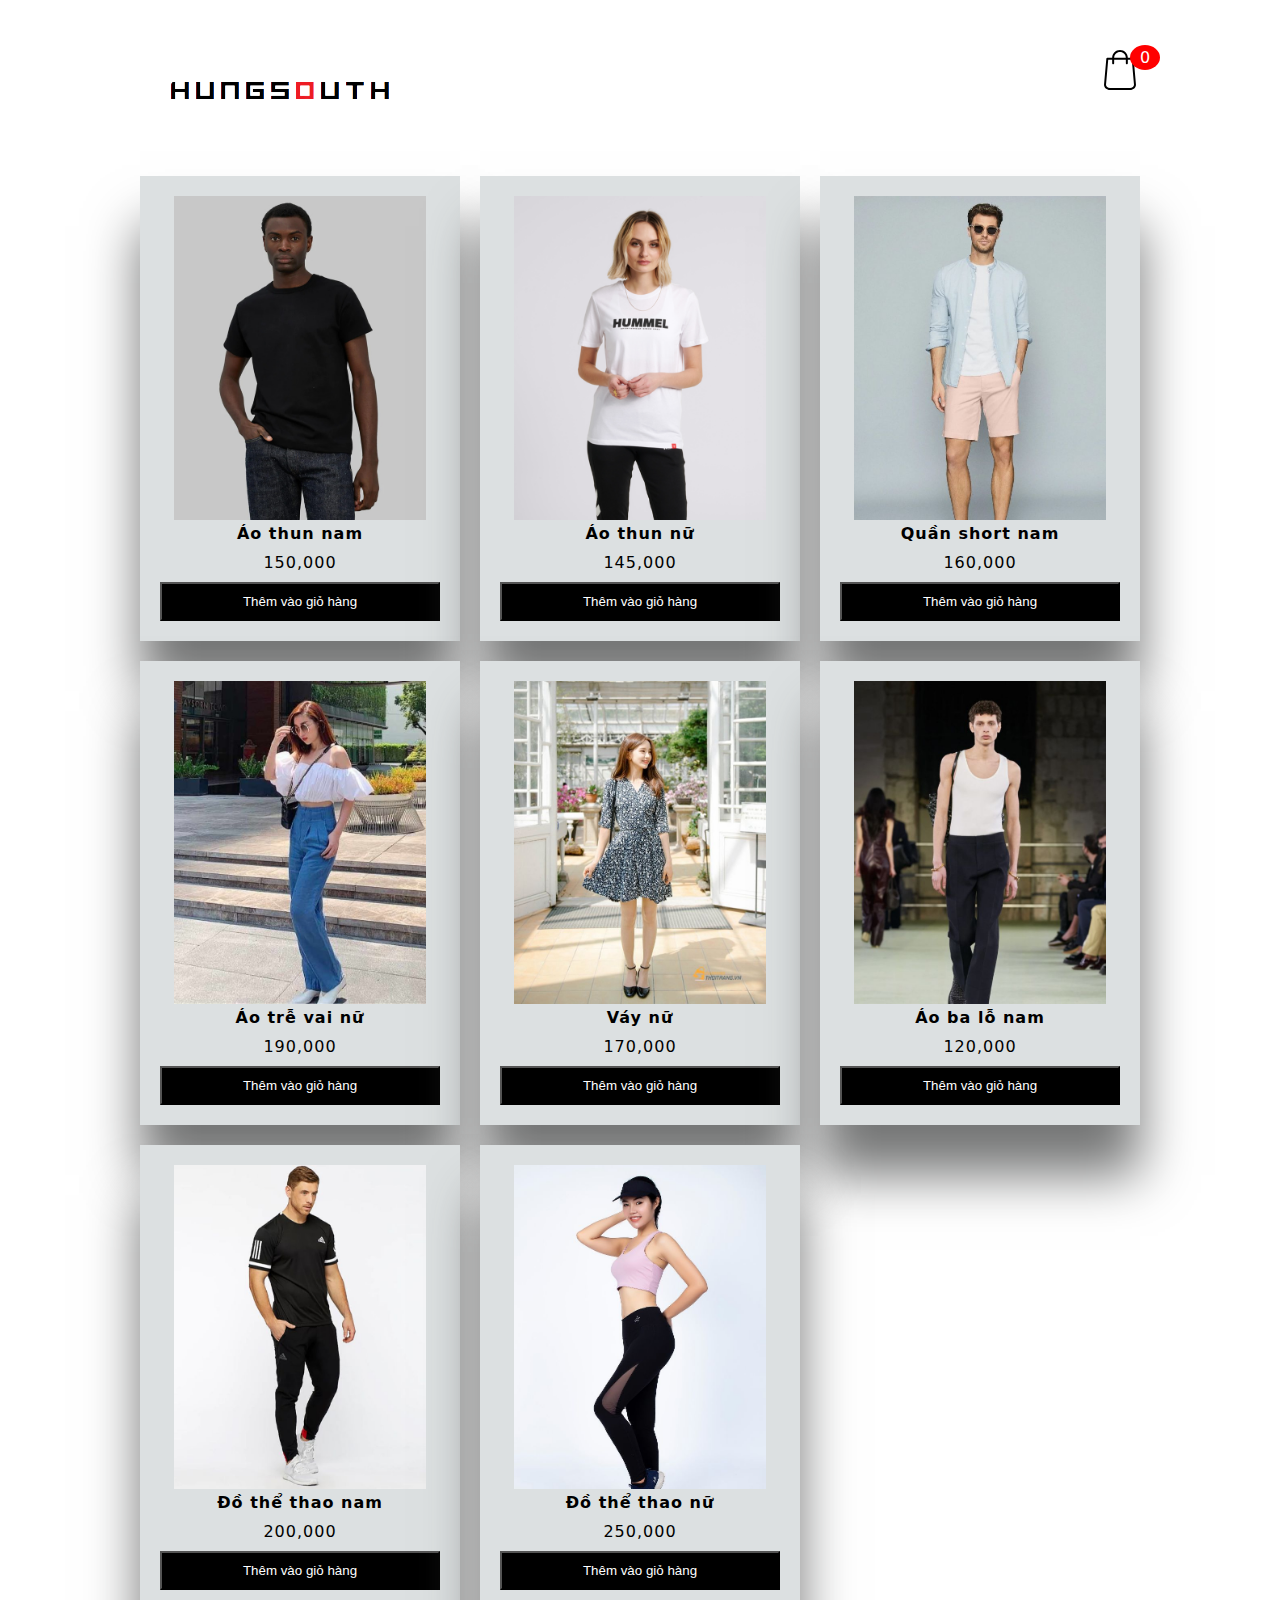
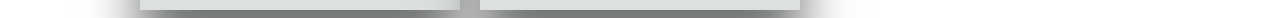
<file: giohangmuangay.html>
<!DOCTYPE html>
<html lang="en">
<head>
    <meta charset="UTF-8">
    <meta http-equiv="X-UA-Compatible" content="IE=edge">
    <meta name="viewport" content="width=device-width, initial-scale=1.0">
    <title>Giỏ hàng mùa Hè</title>
    <link rel="stylesheet" href="giohangdungchung.css">
</head>
<body class="">
    
    <div class="container">
        <header>
            <div class="logo"><a href="index.html"><img src="./image/logo.png" alt=""></a></div>
            <div class="shopping">
                <img src="image/shopping.svg">
                <span class="quantity">0</span>
            </div>
        </header>

        <div class="list">
          
        </div>
    </div>
    <div class="card">
        <h1>Giỏ hàng của bạn</h1>
        <ul class="listCard">
        </ul>
        <div class="checkOut">
            <div class="total">0</div>
            <div class="closeShopping">Đóng</div>
        </div>
    </div>

    <script src="giohangmuangay.js"></script>
</body>
</html>
</file>
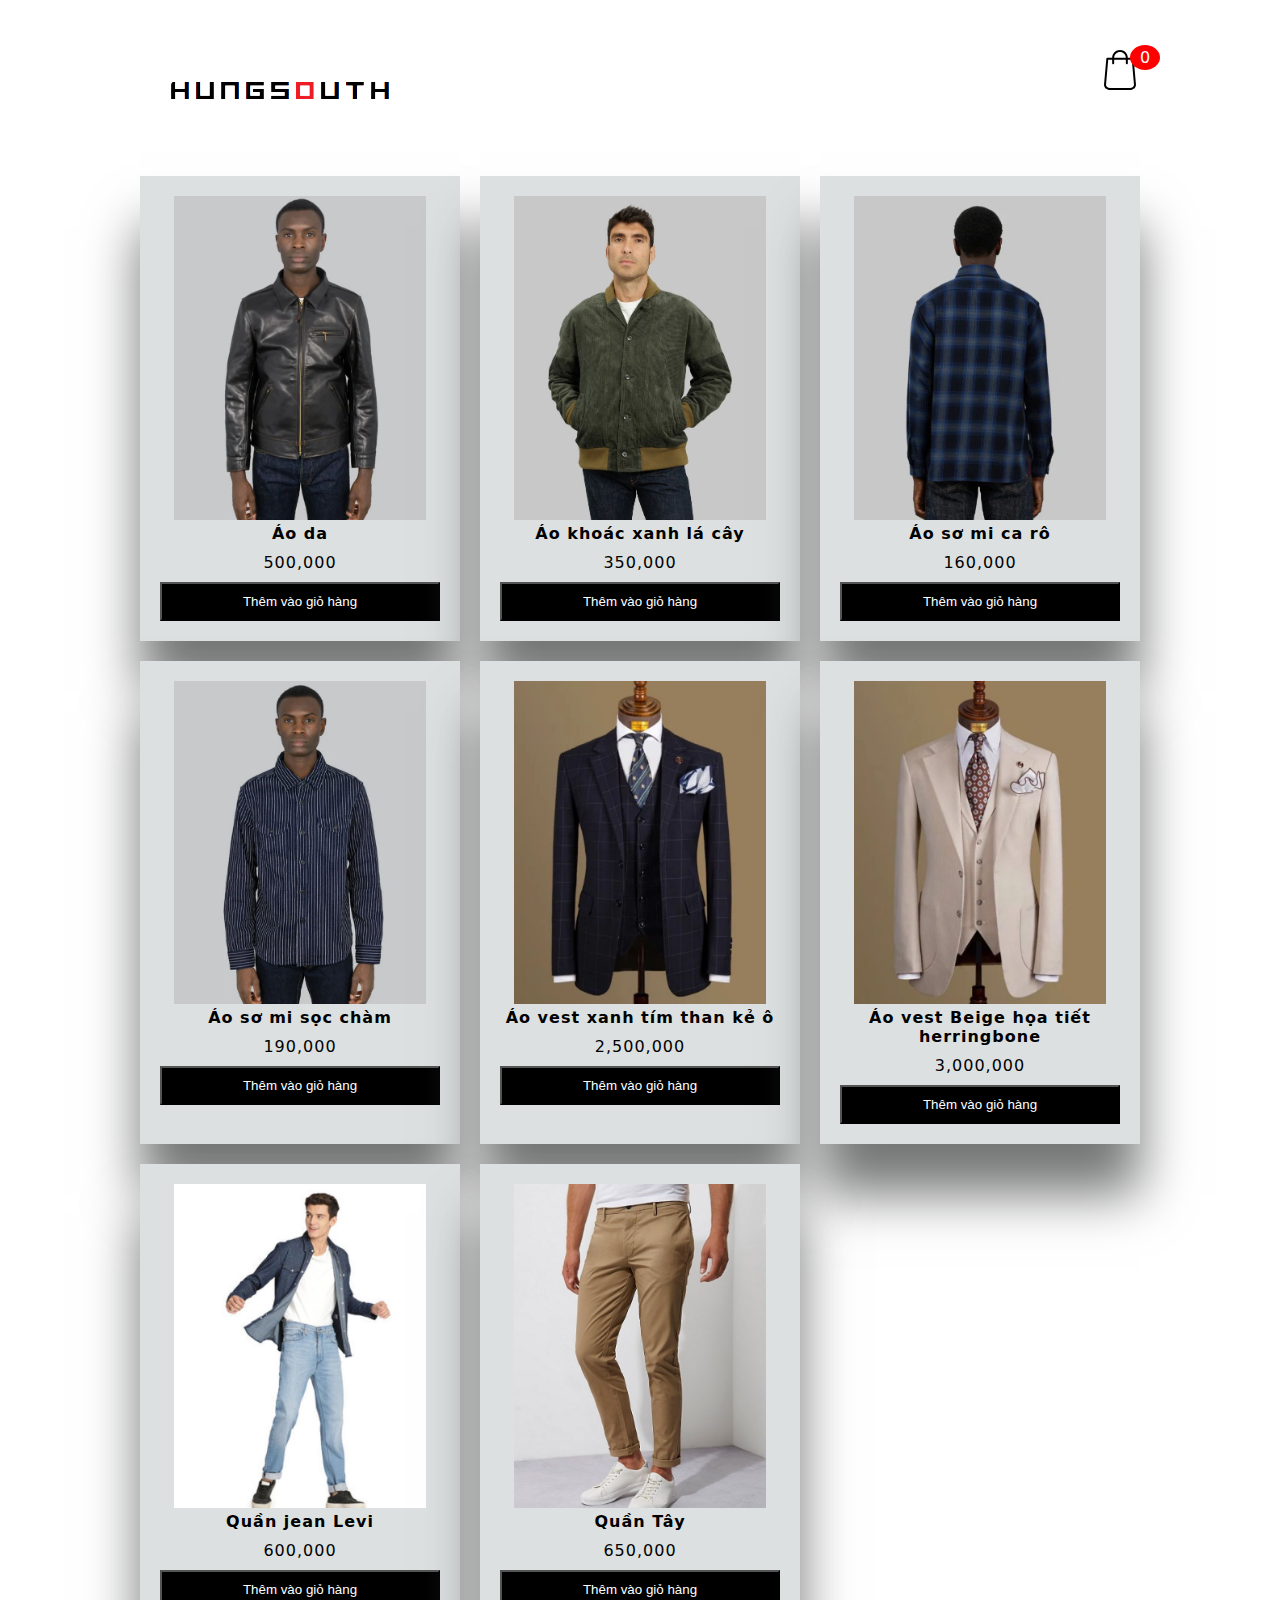
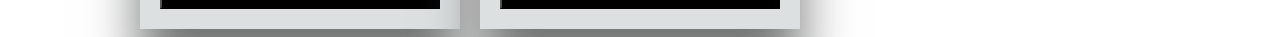
<file: giohangnam.html>
<!DOCTYPE html>
<html lang="en">
<head>
    <meta charset="UTF-8">
    <meta http-equiv="X-UA-Compatible" content="IE=edge">
    <meta name="viewport" content="width=device-width, initial-scale=1.0">
    <title>Giỏ hàng nam</title>
    <link rel="stylesheet" href="giohangdungchung.css">
</head>
<body class="">
    
    <div class="container">
        <header>
            <div class="logo"><a href="index.html"><img src="./image/logo.png" alt=""></a></div>
            <div class="shopping">
                <img src="image/shopping.svg">
                <span class="quantity">0</span>
            </div>
        </header>

        <div class="list">
          
        </div>
    </div>
    <div class="card">
        <h1>Giỏ hàng của bạn</h1>
        <ul class="listCard">
        </ul>
        <div class="checkOut">
            <div class="total">0</div>
            <div class="closeShopping">Đóng</div>
        </div>
    </div>

    <script src="giohangnam.js"></script>
</body>
</html>
</file>
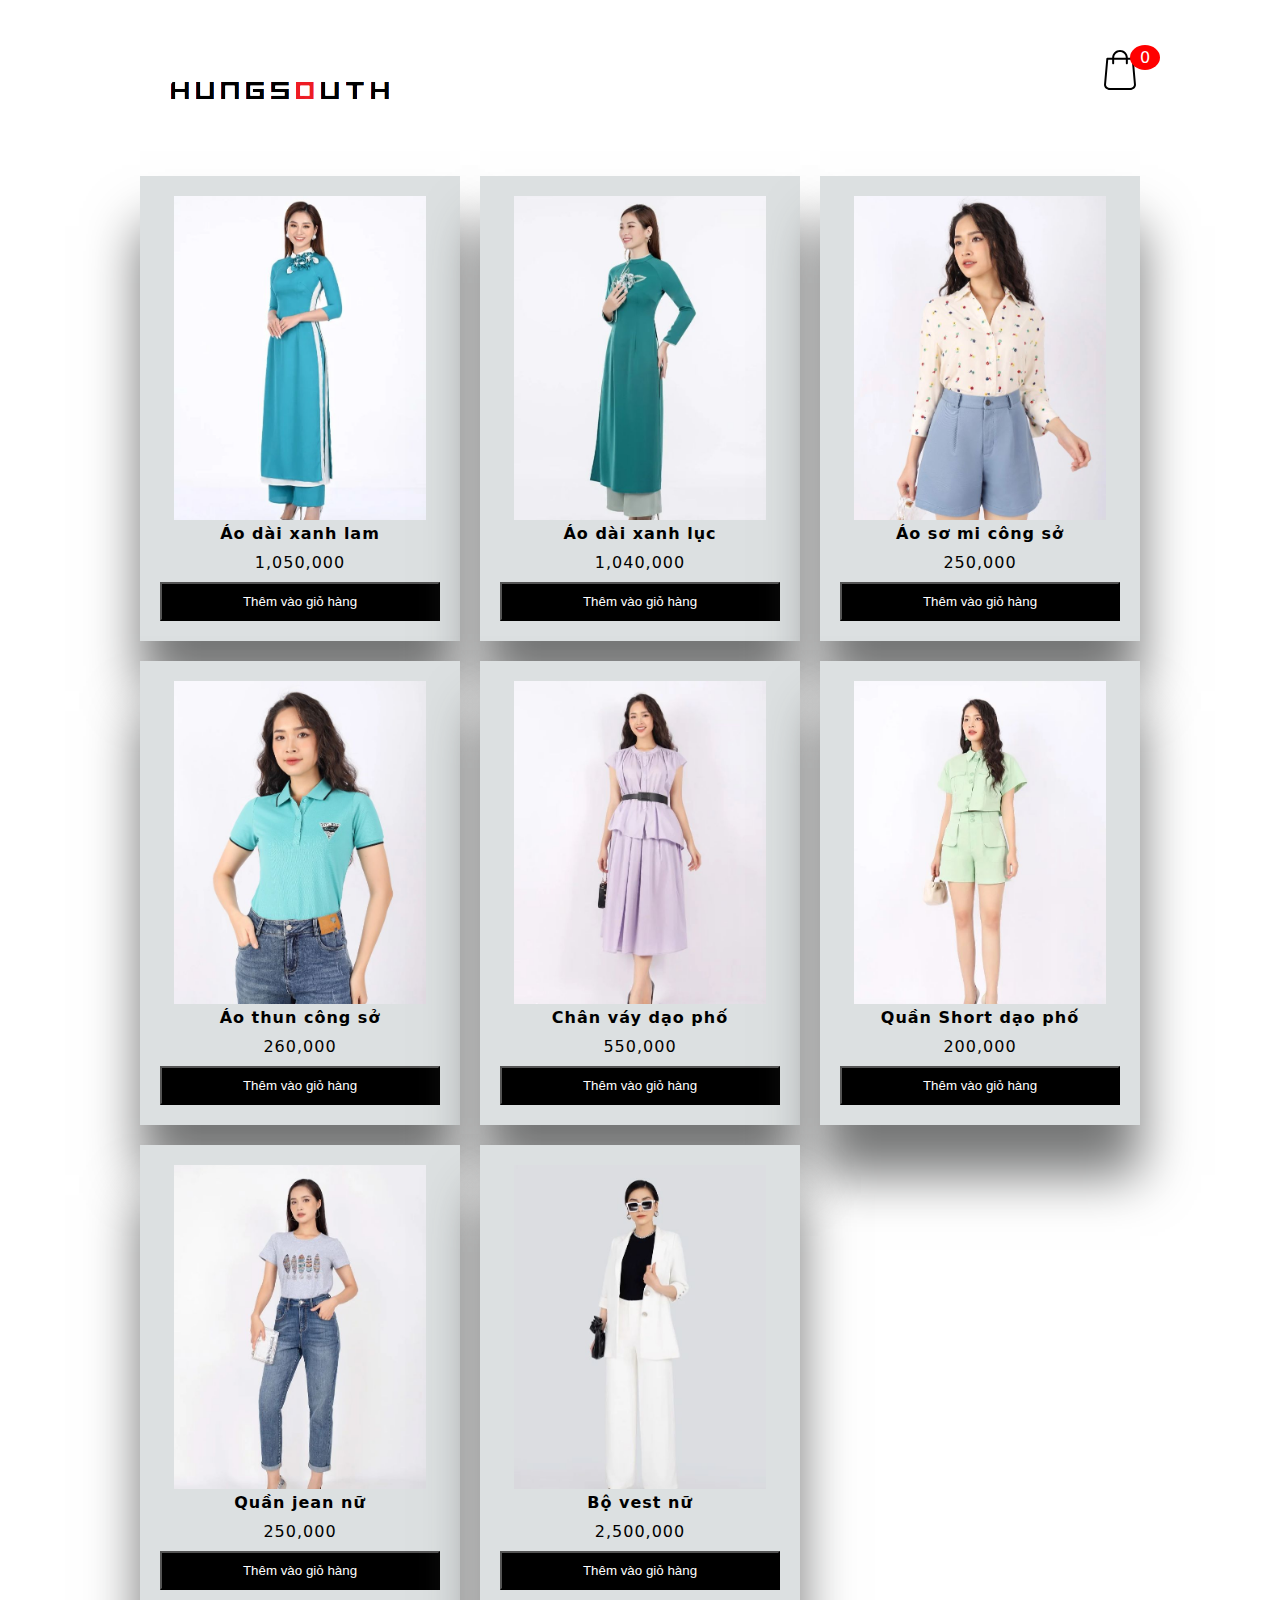
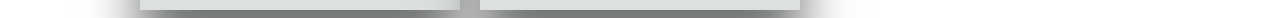
<file: giohangnu.html>
<!DOCTYPE html>
<html lang="en">
<head>
    <meta charset="UTF-8">
    <meta http-equiv="X-UA-Compatible" content="IE=edge">
    <meta name="viewport" content="width=device-width, initial-scale=1.0">
    <title>Giỏ hàng nữ</title>
    <link rel="stylesheet" href="giohangdungchung.css">
</head>
<body class="">
    
    <div class="container">
        <header>
            <div class="logo"><a href="index.html"><img src="./image/logo.png" alt=""></a></div>
            <div class="shopping">
                <img src="image/shopping.svg">
                <span class="quantity">0</span>
            </div>
        </header>

        <div class="list">
          
        </div>
    </div>
    <div class="card">
        <h1>Giỏ hàng của bạn</h1>
        <ul class="listCard">
        </ul>
        <div class="checkOut">
            <div class="total">0</div>
            <div class="closeShopping">Đóng</div>
        </div>
    </div>

    <script src="giohangnu.js"></script>
</body>
</html>
</file>
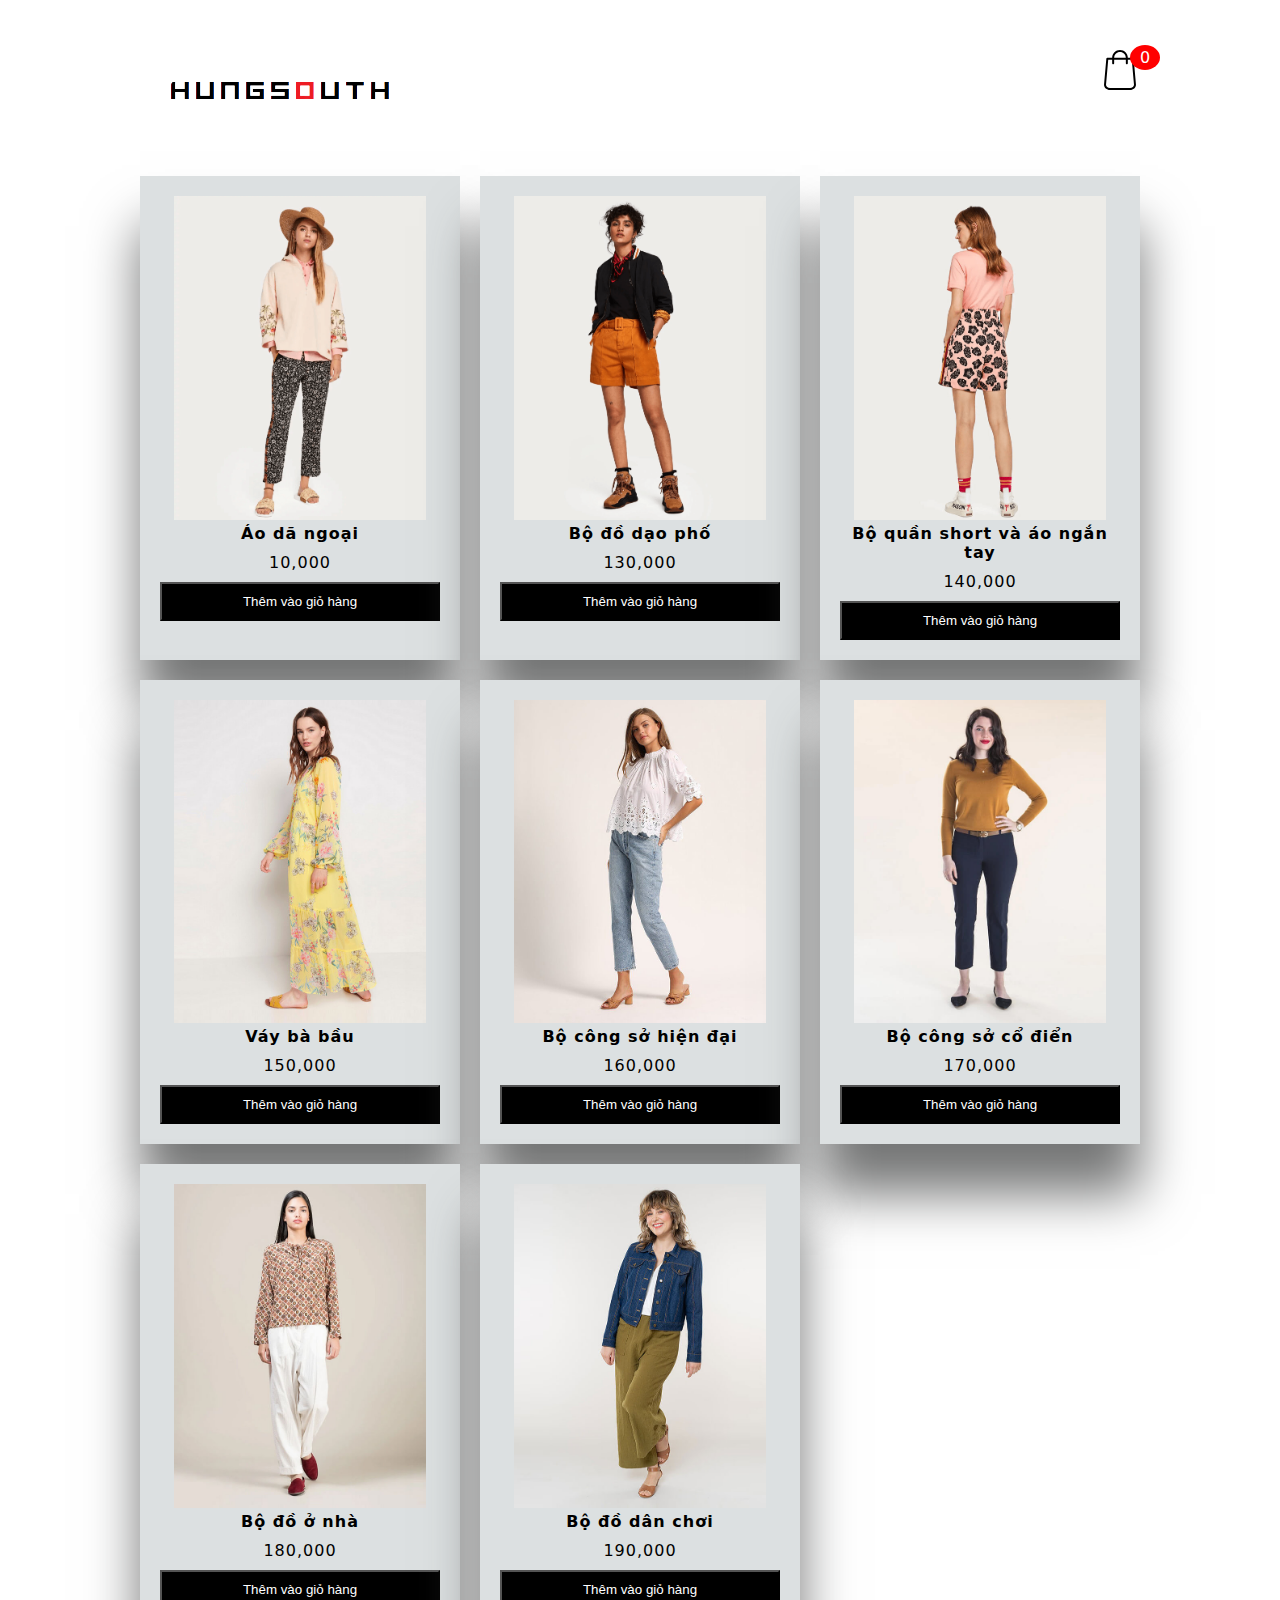
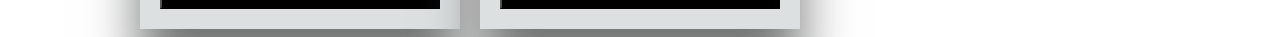
<file: giohangspxuhuong.html>
<!DOCTYPE html>
<html lang="en">
<head>
    <meta charset="UTF-8">
    <meta http-equiv="X-UA-Compatible" content="IE=edge">
    <meta name="viewport" content="width=device-width, initial-scale=1.0">
    <title>Giỏ hàng - Sản phẩm xu hướng</title>
    <link rel="stylesheet" href="giohangdungchung.css">
</head>
<body class="">
    
    <div class="container">
        <header>
            <div class="logo"><a href="index.html"><img src="./image/logo.png" alt=""></a></div>
            <div class="shopping">
                <img src="image/shopping.svg">
                <span class="quantity">0</span>
            </div>
        </header>

        <div class="list">
          
        </div>
    </div>
    <div class="card">
        <h1>Giỏ hàng của bạn</h1>
        <ul class="listCard">
        </ul>
        <div class="checkOut">
            <div class="total">0</div>
            <div class="closeShopping">Đóng</div>
        </div>
    </div>

    <script src="giohangspxuhuong.js"></script>
</body>
</html>
</file>
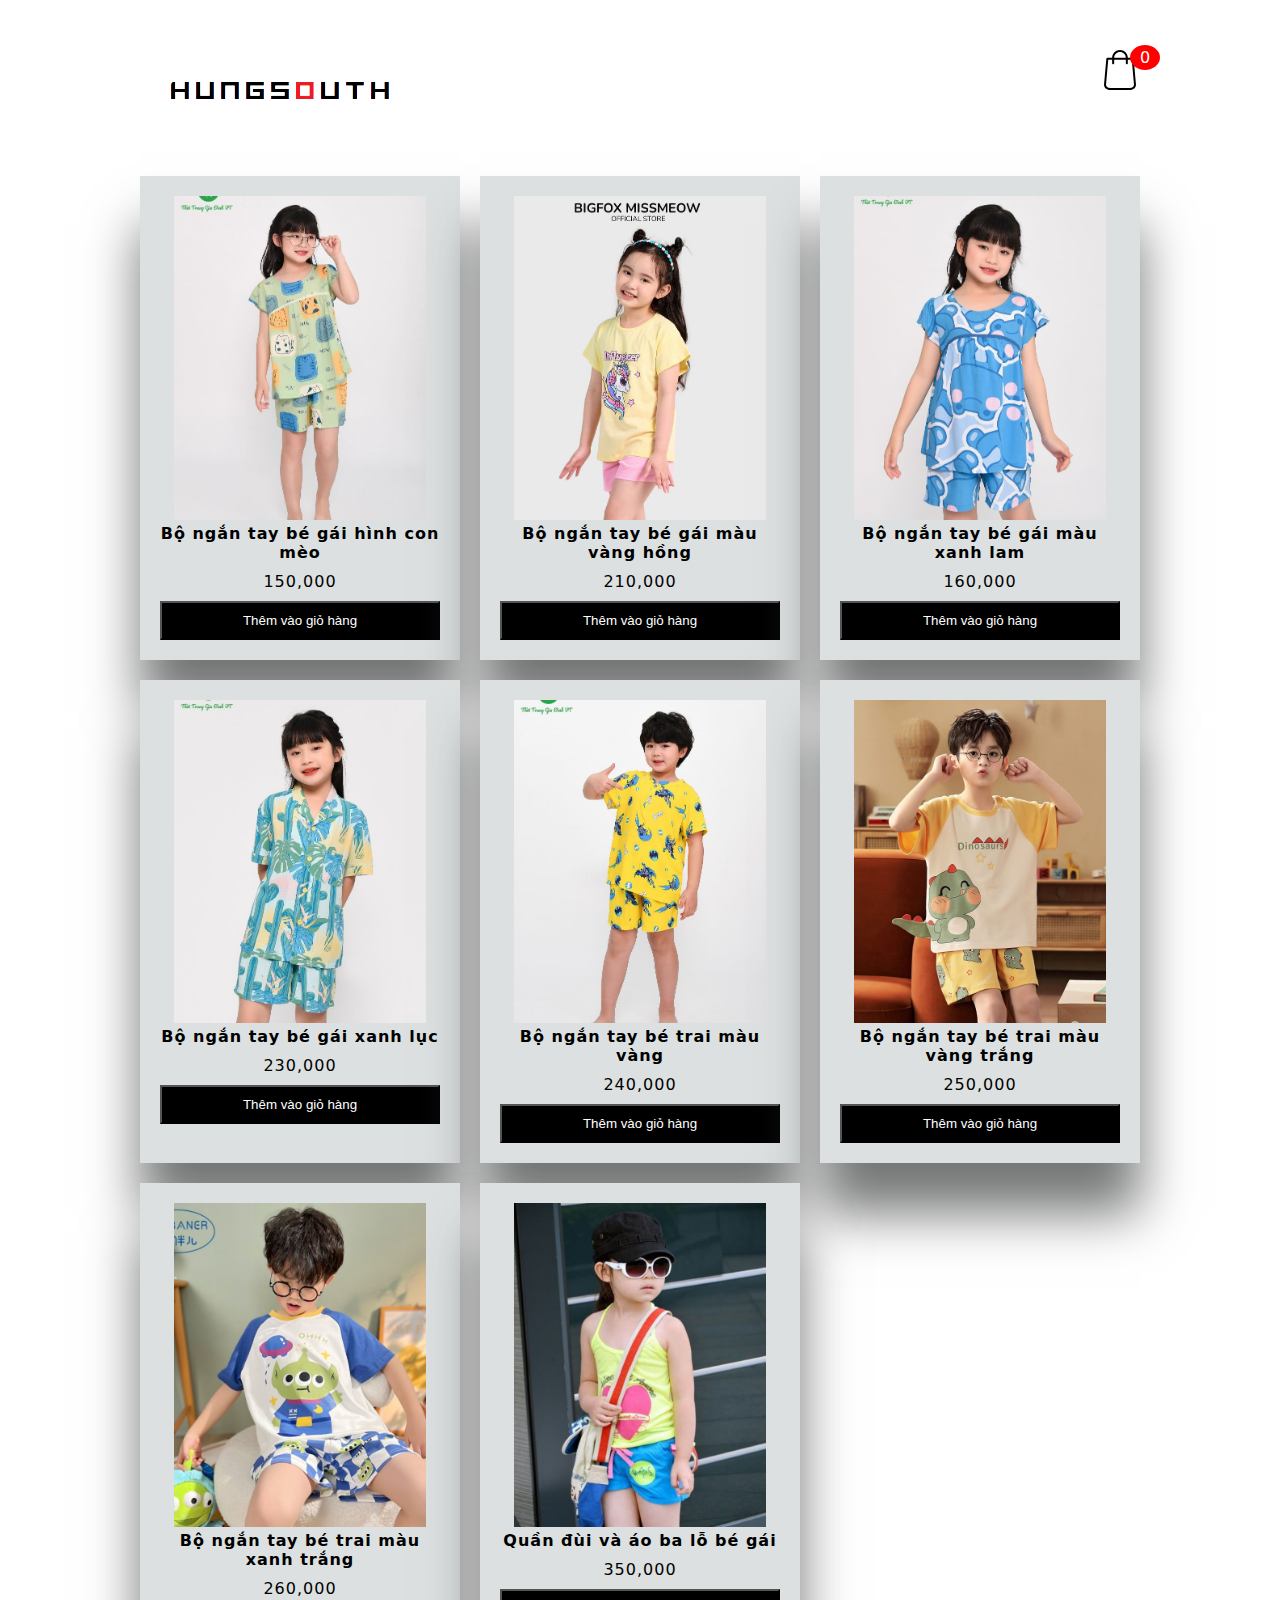
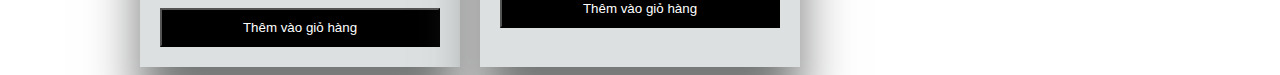
<file: giohangtreem.html>
<!DOCTYPE html>
<html lang="en">
<head>
    <meta charset="UTF-8">
    <meta http-equiv="X-UA-Compatible" content="IE=edge">
    <meta name="viewport" content="width=device-width, initial-scale=1.0">
    <title>Giỏ hàng trẻ em</title>
    <link rel="stylesheet" href="giohangdungchung.css">
</head>
<body class="">
    
    <div class="container">
        <header>
            <div class="logo"><a href="index.html"><img src="./image/logo.png" alt=""></a></div>
            <div class="shopping">
                <img src="image/shopping.svg">
                <span class="quantity">0</span>
            </div>
        </header>

        <div class="list">
          
        </div>
    </div>
    <div class="card">
        <h1>Giỏ hàng của bạn</h1>
        <ul class="listCard">
        </ul>
        <div class="checkOut">
            <div class="total">0</div>
            <div class="closeShopping">Đóng</div>
        </div>
    </div>

    <script src="giohangtreem.js"></script>
</body>
</html>
</file>
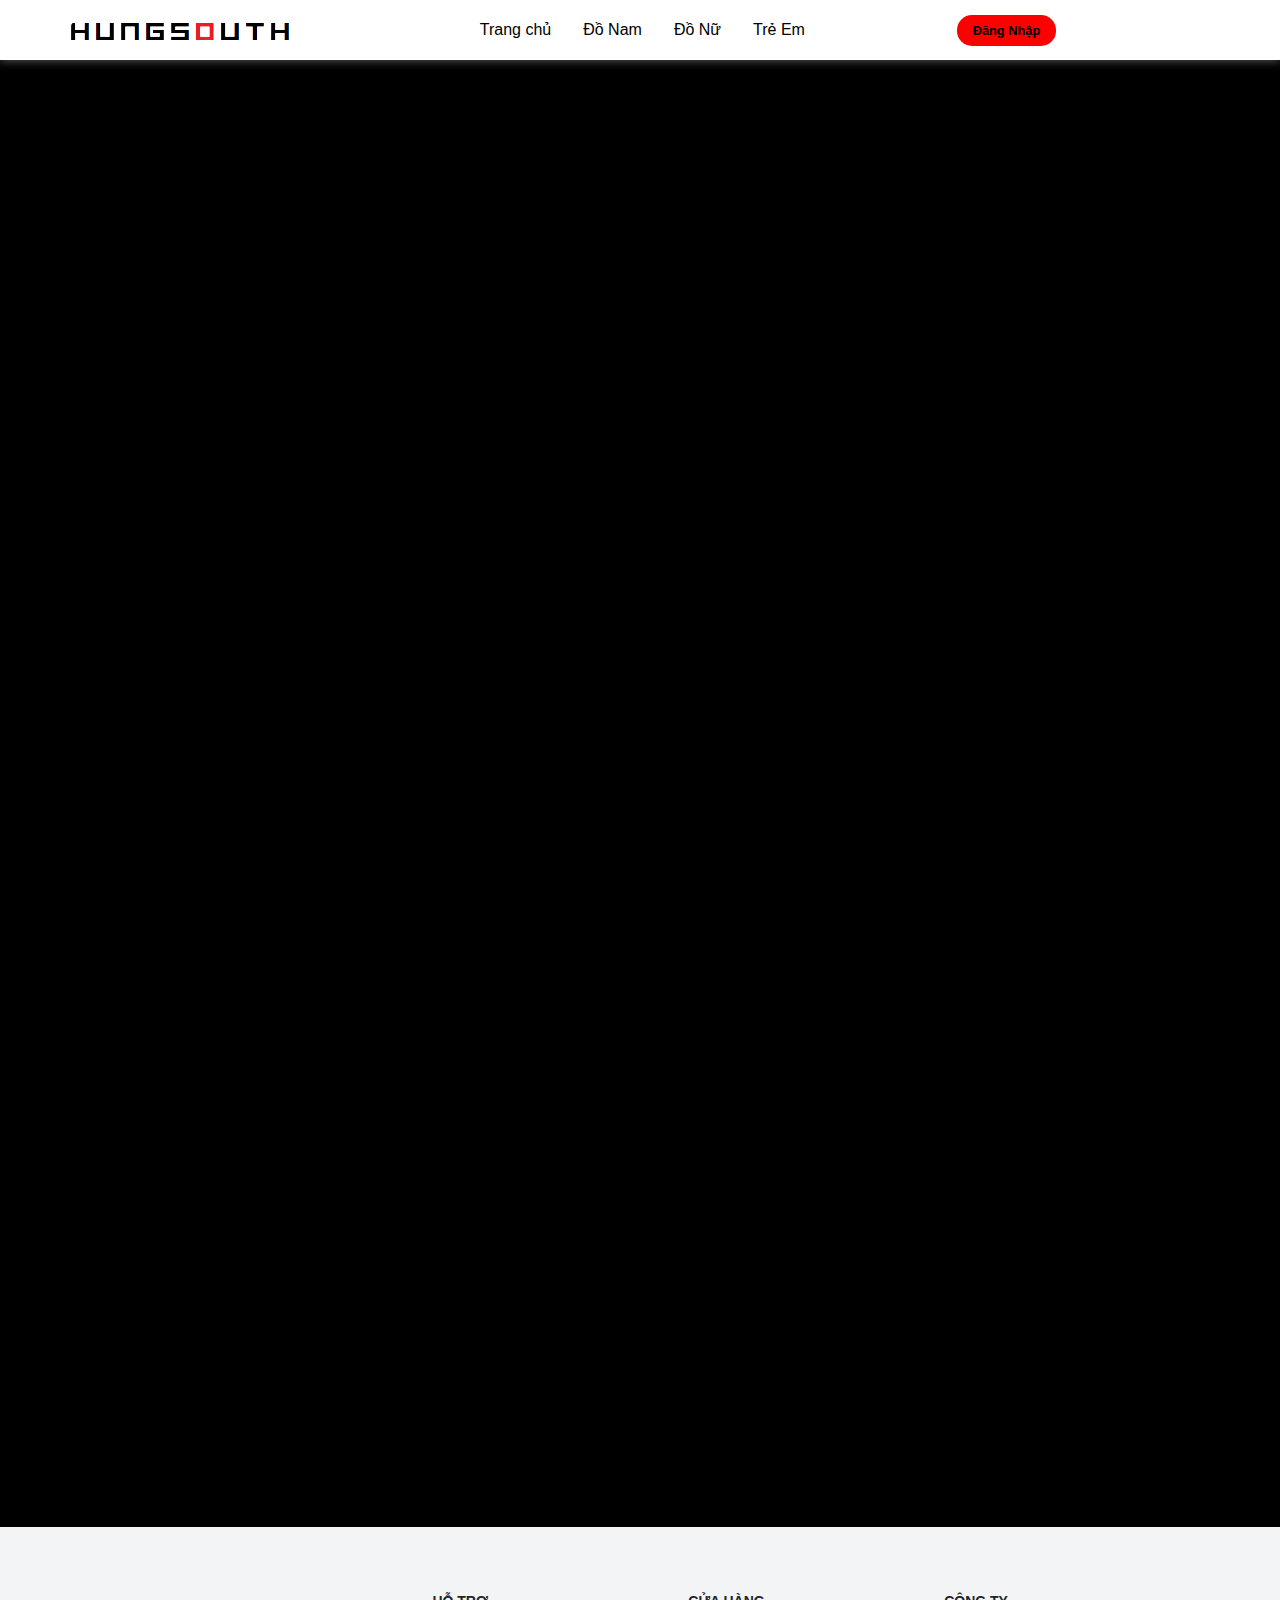
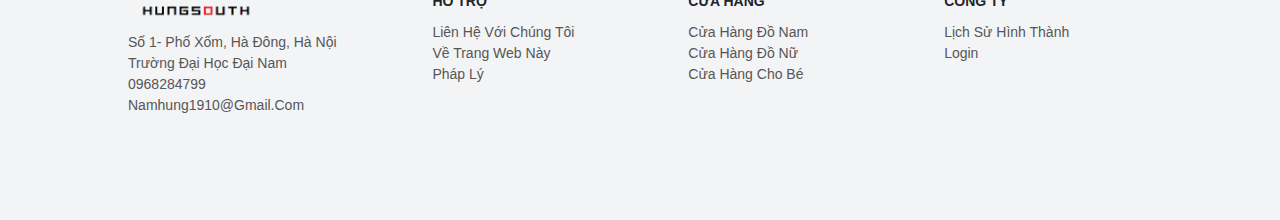
<file: gioithieu.html>
<!DOCTYPE html>
<html lang="en">
<head>
    <meta charset="UTF-8">
    <meta http-equiv="X-UA-Compatible" content="IE=edge">
    <meta name="viewport" content="width=device-width, initial-scale=1.0">
    <title>Giới thiệu về công ty</title>
    <link rel="stylesheet" href="https://cdnjs.cloudflare.com/ajax/libs/font-awesome/6.4.0/css/all.min.css"
    integrity="sha512-iecdLmaskl7CVkqkXNQ/ZH/XLlvWZOJyj7Yy7tcenmpD1ypASozpmT/E0iPtmFIB46ZmdtAc9eNBvH0H/ZpiBw=="
    crossorigin="anonymous"
    referrerpolicy="no-referrer" />
    <link rel="stylesheet" href="indexvadungchung.css">
    <link rel="shortcut icon" type="image/png" href="favicon.png"/>
    <style>
        main{
            padding: 100px;
        }
      
    </style>
</head>
<body>
    <header>
        <div class="navbar">
            <div class="logo"><a href="index.html"><img src="./image/logo.png" alt=""></a></div>
            <ul class="links">
                <li><a href="index.html">Trang chủ</a></li>
                <li><a href="donam.html">Đồ Nam</a></li>
                <li><a href="donu.html">Đồ Nữ</a></li>
                <li><a href="treem.html"> Trẻ Em</a></li>
            </ul>
            <a href="login.html" class="action_btn">Đăng Nhập</a>
            <div class="toggle-btn">
                <div class="dropdown">
                    <div class="nut_dropdown"> <i class="fa-solid fa-bars"></i></div>
                     <div class="noidung_dropdown">
                       <li><a href="index.html">Trang Chủ</a></li>
                       <li><a href="donam.html">Đồ Nam</a></li>
                       <li><a href="donu.html">Đồ Nữ</a></li>
                       <li><a href="treem.html">Trẻ em</a></li>
                       <li><a href="login.html" class="action_btn">Đăng Nhập</a></li>
                     </div>
                   </div>
            </div>
        </div>
    </header>
    <main>
        <div class="gioithieu">
            <h1>TẦM NHÌN - SỨ MỆNH HUNGSOUTH: NÂNG TẦM THƯƠNG HIỆU VIỆT</h1><br>
            <h3>Bắt đầu từ thương hiệu thời trang Hehe ra đời trong tháng 4 năm 2023, trải qua chặng đường phát triển đầy khó khăn, Hehe được đổi tên thành HungSouth vào tháng 5 năm 2023 với ước mơ gây dựng một thương hiệu thời trang hàng đầu thế giới.</h3><br>
            <p>Từ đó trở đi HungSouth lớn mạnh không ngừng, đến tháng 5 năm 2023 HungSouth đã có 0 cửa hàng, chỉ sau 1 tuần HungSouth đã có 0 cửa hàng. Đến tuần thứ 2 HungSouth đã có 0 cửa hàng và tính đến thời điểm hiện tại HungSouth đã mở rộng được hơn 0 cửa hàng trên toàn quốc.</p><br>

            <h4>GIÁ TRỊ CỐT LÕI CỦA HUNGSOUTH</h4><br>
            Ở HungSouth, chúng tôi luôn gìn giữ 6 Giá Trị Cốt Lõi để mọi bước đi đều thêm vững chắc và giàu giá trị.<br><br>
            
            <h4>1. Đam mê phục vụ khách hàng</h4><br>
            <p>Đặt sự hài lòng của khách hàng là ưu tiên số một trong mọi suy nghĩ và hành động của mình.
            Chủ động, Cười, Chào, Cảm ơn.</p><br>
            <h4>2. Coi mình là gốc rễ của mọi vấn đề</h4><br>
            <p>Là một sự lựa chọn để từ đó bạn có sức mạnh để thay đổi kết quả.
            Là bạn đã từ bỏ quyền coi mình là nạn nhân (Từ bỏ quyền đổ lỗi, chỉ trích, than phiền).</p><br>
            <h4>3. Integrity</h4><br>
            <p>Hoàn tất lời hứa của mình.
            Làm đúng, làm đủ theo thiết kế
            Khi đã nỗ lực hết sức mà thấy nguy cơ không thể giữ lời thì ngay lập tức thông tin cho những người có liên quan, tìm hiểu tác động, dọn dẹp hậu quả và đưa ra lời hứa mới.</p><br>
            <h4>4. Trung thực</h4><br>
            <p>Không lấy, không sử dụng, không nghĩ đến việc chiếm hữu tiền bạc, hàng hoá, tài sản không phải của mình.
            Nói thẳng, nói thật một cách kịp thời, trực tiếp và xây dựng
            Báo cáo đúng, đủ trạng thái công việc.</p><br>
            <h4>5. Cầu tiến</h4><br>
            <p>Không ngừng học tập và tự hoàn thiện
            Sẵn sàng thử nghiệm phương pháp mới, chấp nhận thất bại và tiếp tục hành động.
            Luôn "Say YES", hành động quyết liệt và tin tưởng sẽ đạt được mục tiêu thách thức.</p><br>
            <h4>6. Yêu thương và hỗ trợ đồng đội</h4><br>
            <p>Sẵn lòng hỗ trợ, hướng dẫn, động viên để họ hoàn thành tốt công việc. Không làm thay, không bao che.
            Đứng vào vị trí của người nói để lắng nghe đầy đủ và không thành kiến.
            Sẵn lòng đóng góp và đón nhận sự đóng góp. Luôn ghi nhận thành quả hoặc nỗ lực chưa có thành quả</p><br>

            <h4>TẦM NHÌN CỦA HUNGSOUTH</h4><br>
            <h5>NĂM 2025:</h5><br>
            <p>Công ty thời trang hàng đầu Đông Nam Á.<br>

            Cộng đồng HungSouth có cuộc sống viên mãn, hạnh phúc.</p><br>

            <h5>NĂM 2035</h5><br>
            <p>Tập đoàn thời trang hàng đầu thế giới.<br>

            Mang đến sản phẩm và dịch vụ vượt mong đợi cho khách hàng. <br>


            Góp phần xây dựng cuộc sống viên mãn, hạnh phúc cho nhân viên. <br>


            Tác động tích cực đến xã hội thông qua hoạt động kinh doanh và sản xuất.</p>
            <br>


            <h4>NIỀM TIN CỦA HUNGSOUTH</h4><br>
            <p>Tất cả các khoản chi đều là chi phí, chỉ có chi cho khách hàng và nhân viên là không phí.<br>
                Tất cả những thành viên của HungSouth đều đang nỗ lực hết sức và có năng lực để thực hiện mục tiêu chung.<br>
                Mỗi thành viên HungSouth đều có thể thay đổi khi được trao niềm tin, ghi nhận, hướng dẫn và đào tạo.<br><br>
                HungSouth mong muốn mang đến cho toàn bộ khách hàng trên khắp mọi miền tổ quốc Việt Nam những sản phẩm thời trang do chính tay người Việt làm ra. Không phân biệt tầng lớp, không phân biệt giàu nghèo, những khách hàng chưa bao giờ được trải nghiệm dịch vụ mua sắm vượt ngoài mong đợi, ai cũng sẽ được chào đón, tôn trọng khi đến với HungSouth.<br><br>

                Chính vì vậy, HungSouth dày công nghiên cứu chất liệu sản phẩm và cho ra mắt những dòng sản phẩm tối ưu cả về giá cả và chất lượng mang đến cho khách hàng. Cùng với đó, HungSouth luôn dành phần lớn thời gian để đào tạo văn hóa phục vụ cho toàn bộ nhân viên. Mỗi nhân viên sẽ là 1 đại sứ thương hiệu, mỗi nhân viên sẽ là 1 hình mẫu về văn hóa phục vụ của HungSouth và trao giá trị tốt nhất đến từng khách hàng.
            </p>
            
             
        </div>
    </main>
    
    <footer>
        <section class="contact">
            <div class="contact-info">
                <div class="first-info">
                    <a href="index.html"><img src="./image/logo.png" alt=""></a>
                
                    <a href="https://goo.gl/maps/uScboqBUFBv5Wk8DA?coh=178571&entry=tt"><p> Số 1- Phố Xốm, Hà Đông, Hà Nội<br> Trường Đại học Đại Nam</p></a>
                    <a href="tel:+89968284799"><p>0968284799</p></a>
                    <a href=mailto:namhung1910@gmail.com><p>namhung1910@gmail.com</p></a>

                    <div class="social-icon">
                        <a href="https://www.facebook.com/hungsouth7919?mibextid=ZbWKwL"><i class="fa-brands fa-facebook-f"></i></a>
                        <a href="https://twitter.com/Nguyennamhung24?t=qW7HWJb6vLIJO8QTCEjf0g&s=09"><i class="fa-brands fa-twitter"></i></a>
                        <a href="https://instagram.com/hungsouth169?igshid=MzNlNGNkZWQ4Mg=="><i class="fa-brands fa-instagram"></i></a>
                        <a href="https://www.youtube.com/channel/UCZ4BOO5_MIDyoAfWh1vQ14g"><i class="fa-brands fa-youtube"></i></a>
                    </div>
                </div>
                <div class="second-info">
                    <h4>Hỗ Trợ</h4>
                    <a href=mailto:namhung1910@gmail.com><p>Liên Hệ Với Chúng Tôi</p></a>
                    <p>Về Trang Web Này</p>
                    <a href="https://moit.gov.vn/van-ban-phap-luat/van-ban-hop-nhat/thong-tu-quy-dinh-ve-quan-ly-website-thuong-mai-dien-tu.html"><p>Pháp Lý</p></a>
                </div>
                <div class="third-info">
                    <h4>Cửa Hàng</h4>
                    <a href="donam.html"><p>Cửa Hàng đồ nam</p></a>
                    <a href="donu.html"><p>Cửa hàng đồ nữ</p></a>
                    <a href="treem.html"><p>Cửa hàng cho bé</p></a>
                
                </div>
                <div class="fourth-info">
                    <h4>Công Ty</h4>
                    <p>Lịch sử hình thành</p>
                    
                    <a href="login.html"><p>Login</p></a> 
                </div>
            </div>
        </section>
    </footer>
</body>
</html>
</file>
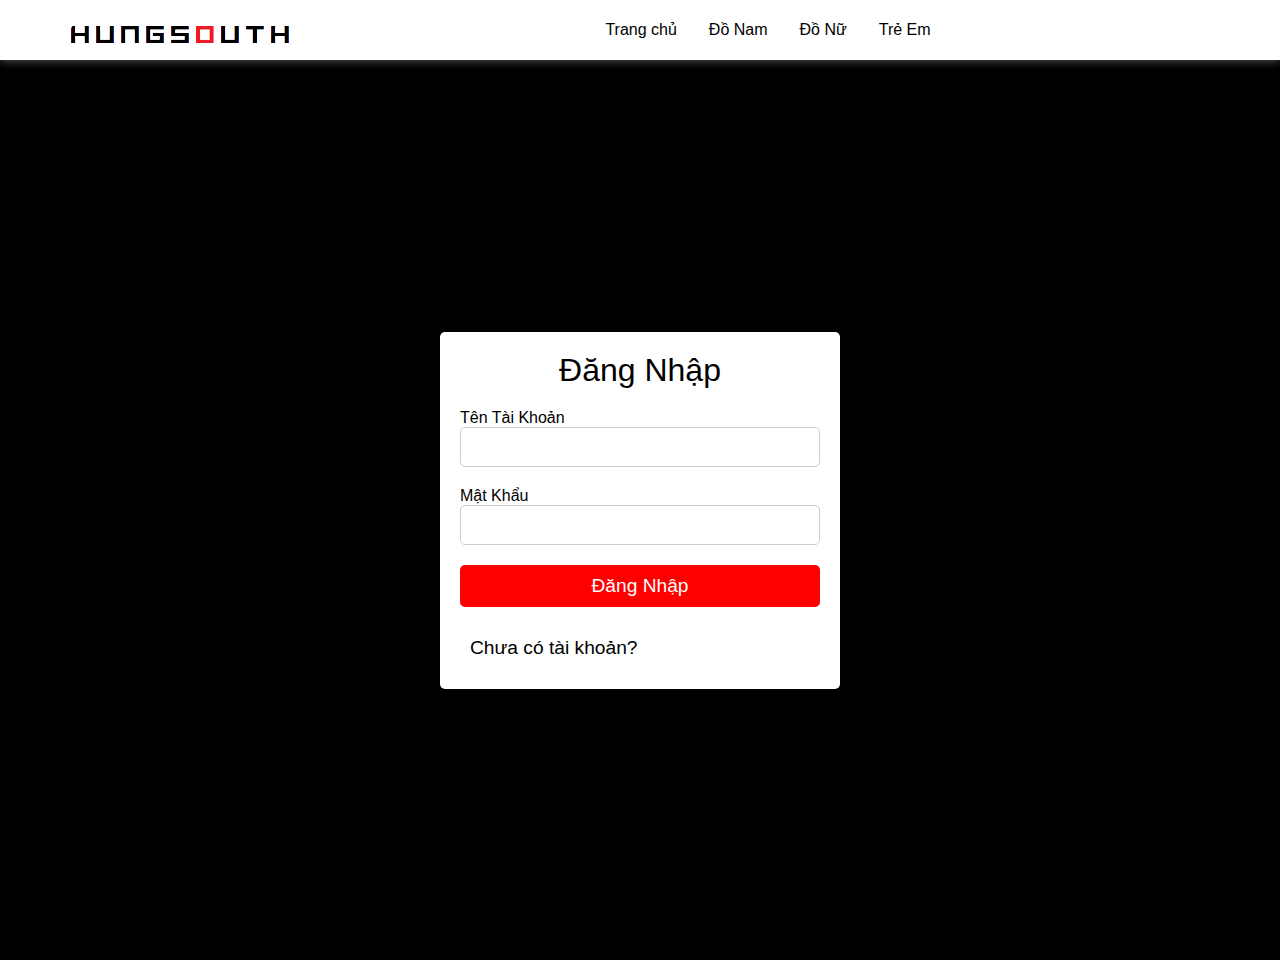
<file: login.html>
<!DOCTYPE html>
<html lang="en">
  <head>
    <meta charset="UTF-8" />
    <meta http-equiv="X-UA-Compatible" content="IE=edge" />
    <meta name="viewport" content="width=device-width, initial-scale=1.0" />
    <title>Đăng nhập tài khoản</title>
    <link rel="stylesheet" href="./style/loginsignup.css" />
    <!-- font roboto -->
    <link
      href="https://fonts.googleapis.com/css2?family=Roboto:wght@300;400;500;700&display=swap"
      rel="stylesheet"/>
    <link rel="stylesheet" href="https://cdnjs.cloudflare.com/ajax/libs/font-awesome/6.4.0/css/all.min.css"
    integrity="sha512-iecdLmaskl7CVkqkXNQ/ZH/XLlvWZOJyj7Yy7tcenmpD1ypASozpmT/E0iPtmFIB46ZmdtAc9eNBvH0H/ZpiBw=="
    crossorigin="anonymous"
    referrerpolicy="no-referrer" />
    <link rel="shortcut icon" type="image/png" href="favicon.png"/>
    
  </head>
  <body>
    <header>
      <div class="navbar">
          <div class="logo"><a href="index.html"><img src="./image/logo.png" alt=""></a></div>
          <ul class="links">
              <li><a href="index.html">Trang chủ</a></li>
              <li><a href="donam.html">Đồ Nam</a></li>
              <li><a href="donu.html">Đồ Nữ</a></li>
              <li><a href="treem.html"> Trẻ Em</a></li>
          </ul>
          <div class="toggle-btn">
              <div class="dropdown">
                  <div class="nut_dropdown"> <i class="fa-solid fa-bars"></i></div>
                   <div class="noidung_dropdown">
                     <li><a href="index.html">Trang Chủ</a></li>
                     <li><a href="donam.html">Đồ Nam</a></li>
                     <li><a href="donu.html">Đồ Nữ</a></li>
                     <li><a href="treem.html">Trẻ em</a></li>
                   </div>
                 </div>
          </div>
      </div>
  </header>
  
    <!-- from login -->
    <div class="login">
      <div class="login__container">
        <h1>Đăng Nhập</h1>
        <form>
          <h5>Tên Tài Khoản</h5>
          <input type="text" class="input-login-username" />
          <h5>Mật Khẩu</h5>
          <input type="password" class="input-login-password" />
          <button type="submit" class="login__signInButton">Đăng Nhập</button>
        </form>
        <a href="./signup.html" class="login__registerButton">Chưa có tài khoản?</a>
      </div>
    </div>
  </body>
  <script src="./js/main.js"></script>
</html>
</file>
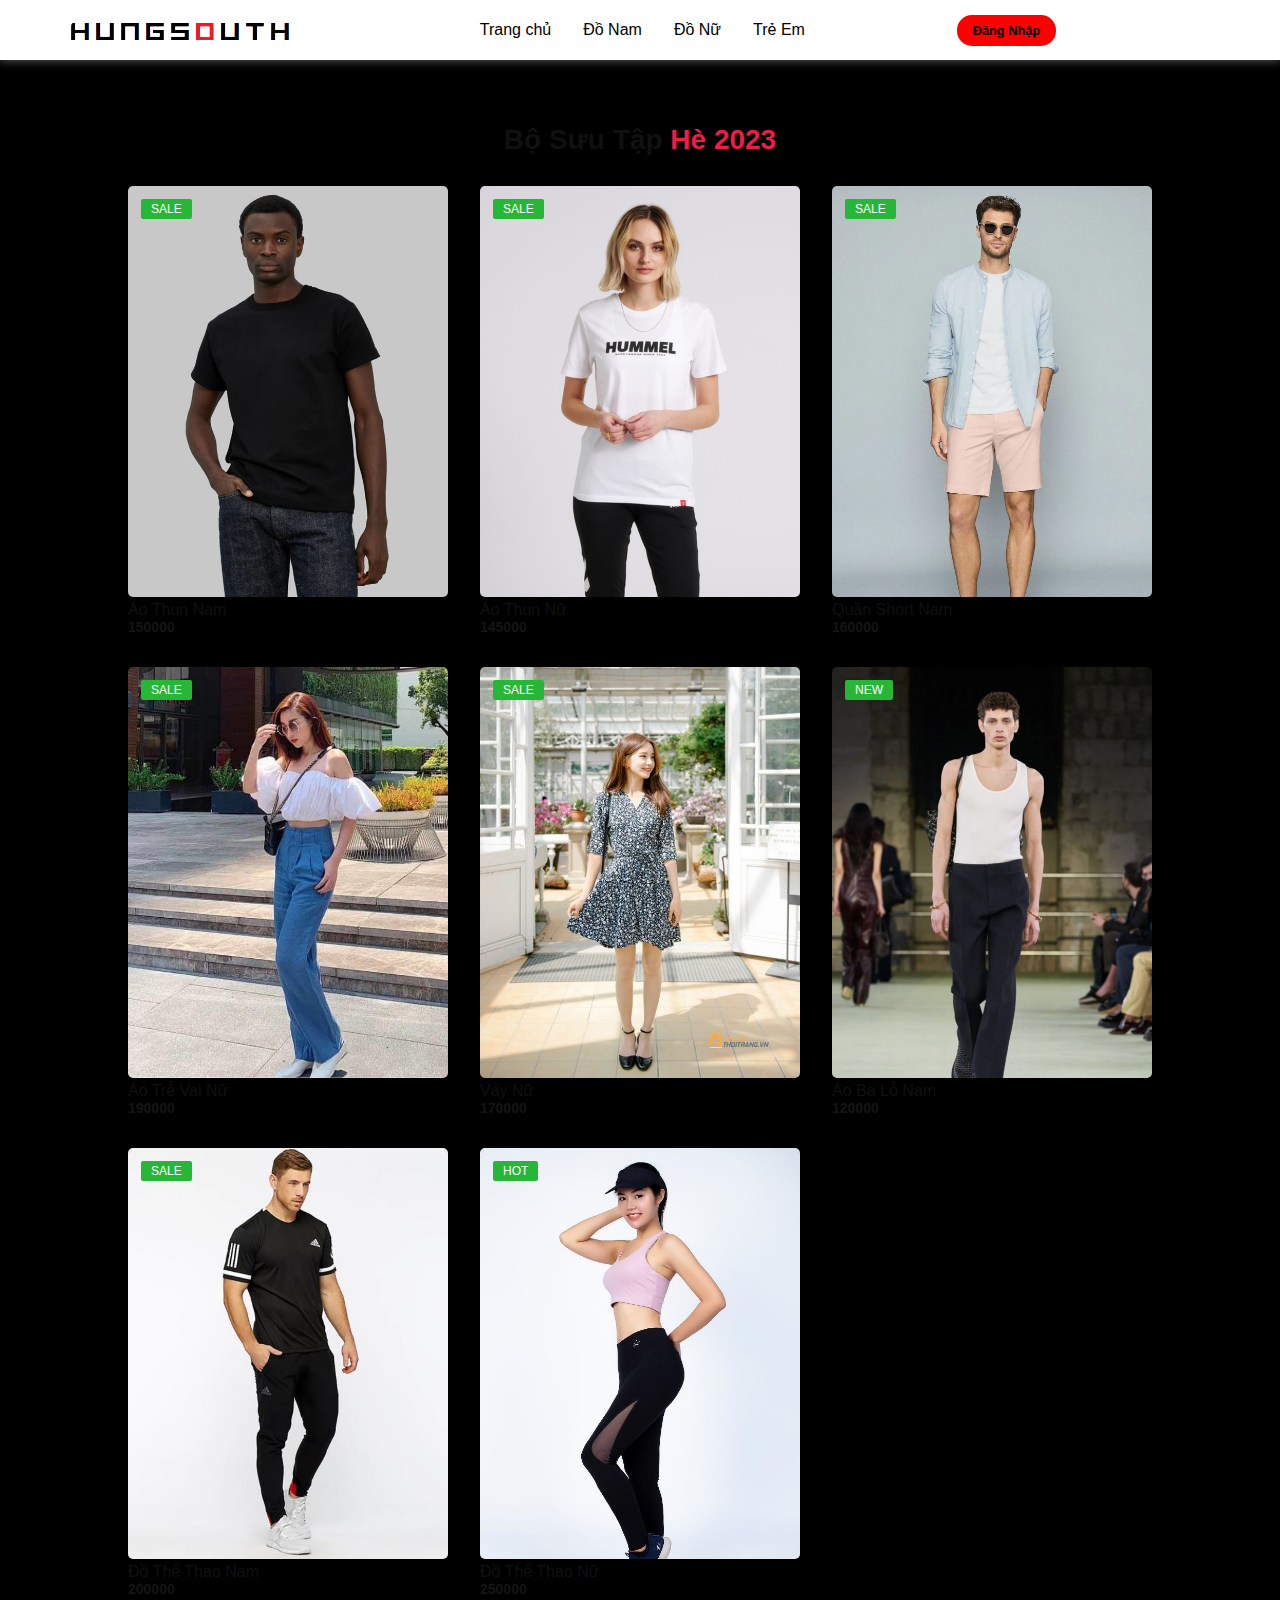
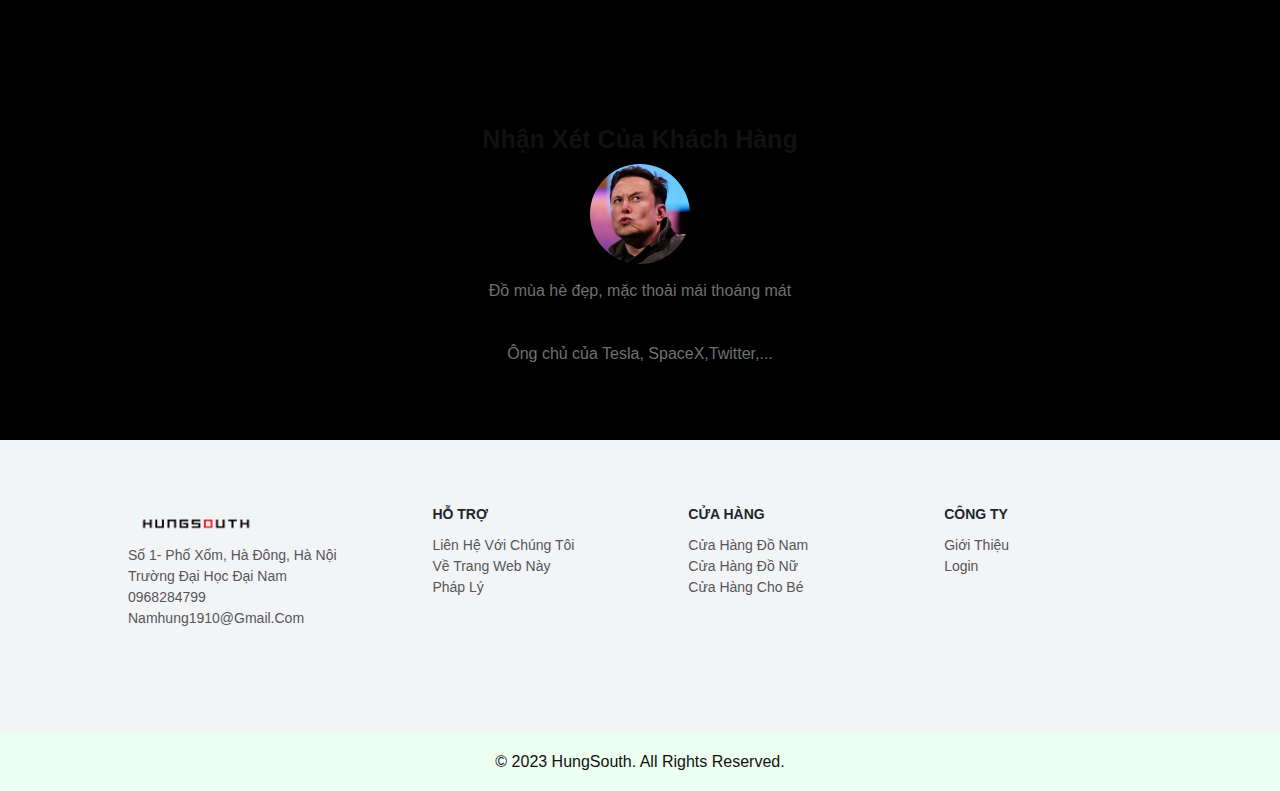
<file: muangay.html>
<!DOCTYPE html>
<html lang="en">
<head>
    <meta charset="UTF-8">
    <meta http-equiv="X-UA-Compatible" content="IE=edge">
    <meta name="viewport" content="width=device-width, initial-scale=1.0">
    <title>Bộ sưu tập mùa Hè</title>
    <link rel="stylesheet" href="indexvadungchung.css">
    <link rel="stylesheet" href="https://cdnjs.cloudflare.com/ajax/libs/font-awesome/6.4.0/css/all.min.css"
    integrity="sha512-iecdLmaskl7CVkqkXNQ/ZH/XLlvWZOJyj7Yy7tcenmpD1ypASozpmT/E0iPtmFIB46ZmdtAc9eNBvH0H/ZpiBw=="
    crossorigin="anonymous"
    referrerpolicy="no-referrer" />
    <link rel="shortcut icon" type="image/png" href="favicon.png"/>
</head>
<body>
    <header>
        <div class="navbar">
            <div class="logo"><a href="index.html"><img src="./image/logo.png" alt=""></a></div>
            <ul class="links">
                <li><a href="index.html">Trang chủ</a></li>
                <li><a href="donam.html">Đồ Nam</a></li>
                <li><a href="donu.html">Đồ Nữ</a></li>
                <li><a href="treem.html"> Trẻ Em</a></li>
            </ul>
            <a href="login.html" class="action_btn">Đăng Nhập</a>
            <div class="toggle-btn">
                <div class="dropdown">
                    <div class="nut_dropdown"> <i class="fa-solid fa-bars"></i></div>
                     <div class="noidung_dropdown">
                       <li><a href="index.html">Trang Chủ</a></li>
                       <li><a href="donam.html">Đồ Nam</a></li>
                       <li><a href="donu.html">Đồ Nữ</a></li>
                       <li><a href="treem.html">Trẻ Em</a></li>
                       <li><a href="dangnhap.html" class="action_btn">Đăng Nhập</a></li>
                     </div>
                   </div>
            </div>
        </div>
    </header>
    <main>
    <section class="trending-product" id="trending">
        <div class="center-text">
            <h2>Bộ Sưu Tập<span> Hè 2023</span></h2>
        </div>
        <div class="products">
            <div class="row">
                <a href="giohangmuangay.html"> <img src="./image/t-shirt-man.png" alt="">
                <div class="product-text">
                    <h5>Sale</h5>
                </div>
                <div class="heart-icon">
                    <i class="fa-solid fa-heart"></i>
                </div>
                <div class="ratting">
                    <i class="fa-solid fa-star"></i>
                    <i class="fa-solid fa-star"></i>
                    <i class="fa-solid fa-star"></i>
                    <i class="fa-solid fa-star"></i>
                    <i class="fa-solid fa-star-half-stroke"></i>
                </div>

                <div class="price">
                    <h4>Áo thun nam</h4>
                    <p>150000</p>
                </div>
            </a>
            </div>
            <div class="row">
                <a href="giohangmuangay.html"><img src="./image/t-shirt-wm.png" alt="">
                <div class="product-text">
                    <h5>Sale</h5>
                </div>
                <div class="heart-icon">
                    <i class="fa-solid fa-heart"></i>
                </div>
                <div class="ratting">
                    <i class="fa-solid fa-star"></i>
                        <i class="fa-solid fa-star"></i>
                        <i class="fa-solid fa-star"></i>
                        <i class="fa-solid fa-star"></i>
                        <i class="fa-regular fa-star"></i>
                </div>

                <div class="price">
                    <h4>Áo thun nữ</h4>
                    <p>145000</p>
                </div>
                </a>
            </div>
            <div class="row">
                <a href="giohangmuangay.html"><img src="./image/shorthong-m.jpg" alt="">
                <div class="product-text">
                    <h5>Sale</h5>
                </div>
                <div class="heart-icon">
                    <i class="fa-solid fa-heart"></i>
                </div>
                <div class="ratting">
                    <i class="fa-solid fa-star"></i>
                        <i class="fa-solid fa-star"></i>
                        <i class="fa-solid fa-star"></i>
                        <i class="fa-solid fa-star"></i>
                        <i class="fa-solid fa-star"></i>
                </div>

                <div class="price">
                    <h4>Quần short nam</h4>
                    <p>160000</p>
                </div>
                </a>
            </div>
            <div class="row">
                <a href="giohangmuangay.html"><img src="./image/aotrevai-wm.jpg" alt="">
                <div class="product-text">
                    <h5>Sale</h5>
                </div>
                <div class="heart-icon">
                    <i class="fa-solid fa-heart"></i>
                </div>
                <div class="ratting">
                    <i class="fa-solid fa-star"></i>
                    <i class="fa-solid fa-star"></i>
                    <i class="fa-solid fa-star"></i>
                    <i class="fa-solid fa-star"></i>
                    <i class="fa-solid fa-star-half-stroke"></i>
                </div>

                <div class="price">
                    <h4>Áo trễ vai nữ</h4>
                    <p>190000</p>
                </div>
                    </a>
            </div>
            <div class="row">
                <a href="giohangmuangay.html"><img src="./image/vay-wm.jpg" alt="">
                <div class="product-text">
                    <h5>Sale</h5>
                </div>
                <div class="heart-icon">
                    <i class="fa-solid fa-heart"></i>
                </div>
                <div class="ratting">
                    <i class="fa-solid fa-star"></i>
                        <i class="fa-solid fa-star"></i>
                        <i class="fa-solid fa-star"></i>
                        <i class="fa-solid fa-star-half-stroke"></i>
                        <i class="fa-regular fa-star"></i>
                </div>

                <div class="price">
                    <h4>Váy nữ</h4>
                    <p>170000</p>
                </div>
                </a>
            </div>
            <div class="row">
                <a href="giohangmuangay.html"><img src="./image/aobalo-m.jpg" alt="">
                <div class="product-text">
                    <h5>New</h5>
                </div>
                <div class="heart-icon">
                    <i class="fa-solid fa-heart"></i>
                </div>
                <div class="ratting">
                    <i class="fa-solid fa-star"></i>
                    <i class="fa-solid fa-star"></i>
                    <i class="fa-solid fa-star"></i>
                    <i class="fa-solid fa-star"></i>
                    <i class="fa-solid fa-star-half-stroke"></i>
                </div>

                <div class="price">
                    <h4>Áo ba lỗ nam</h4>
                    <p>120000</p>
                </div>
                </a>
            </div>
            <div class="row">
                <a href="giohangmuangay.html"><img src="./image/thethao-m.jpg" alt="">
                <div class="product-text">
                    <h5>Sale</h5>
                </div>
                <div class="heart-icon">
                    <i class="fa-solid fa-heart"></i>
                </div>
                <div class="ratting">
                    <i class="fa-solid fa-star"></i>
                    <i class="fa-solid fa-star"></i>
                    <i class="fa-solid fa-star"></i>
                    <i class="fa-solid fa-star"></i>
                    <i class="fa-solid fa-star"></i>
                </div>

                <div class="price">
                    <h4>Đồ thể thao nam</h4>
                    <p>200000</p>
                </div>
                </a>
            </div>
            <div class="row">
                <a href="giohangmuangay.html"><img src="./image/thethao-wm.jpg" alt="">
                <div class="product-text">
                    <h5>HOT</h5>
                </div>
                <div class="heart-icon">
                    <i class="fa-solid fa-heart"></i>
                </div>
                <div class="ratting">
                    <i class="fa-solid fa-star"></i>
                        <i class="fa-solid fa-star"></i>
                        <i class="fa-solid fa-star"></i>
                        <i class="fa-regular fa-star"></i>
                        <i class="fa-regular fa-star"></i>
                </div>

                <div class="price">
                    <h4>Đồ thể thao nữ</h4>
                    <p>250000</p>
                </div>
                </a>
            </div>

        </div>
    </section>
    <!--Client-review-section-->
    <section class="client-reviews">
        <div class="reviews">
            <h3>Nhận Xét Của Khách Hàng</h3>
            <img src="./image/elonmuskhehe.jpg" alt="">
            <p> Đồ mùa hè đẹp, mặc thoải mái thoáng mát</p>

            <h2>Elon Musk</h2>
            <p>Ông chủ của Tesla, SpaceX,Twitter,...</p>
        </div>
    </section>
    <!--contact-section-->
    <section class="contact">
        <div class="contact-info">
            <div class="first-info">
                <a href="index.html"><img src="./image/logo.png" alt=""></a>
                
                <a href="https://goo.gl/maps/uScboqBUFBv5Wk8DA?coh=178571&entry=tt"><p> Số 1- Phố Xốm, Hà Đông, Hà Nội<br> Trường Đại học Đại Nam</p></a>
                <a href="tel:+89968284799"><p>0968284799</p></a>
                <a href=mailto:namhung1910@gmail.com><p>namhung1910@gmail.com</p></a>

                <div class="social-icon">
                    <a href="https://www.facebook.com/hungsouth7919?mibextid=ZbWKwL"><i class="fa-brands fa-facebook-f"></i></a>
                    <a href="https://twitter.com/Nguyennamhung24?t=qW7HWJb6vLIJO8QTCEjf0g&s=09"><i class="fa-brands fa-twitter"></i></a>
                    <a href="https://instagram.com/hungsouth169?igshid=MzNlNGNkZWQ4Mg=="><i class="fa-brands fa-instagram"></i></a>
                    <a href="https://www.youtube.com/channel/UCZ4BOO5_MIDyoAfWh1vQ14g"><i class="fa-brands fa-youtube"></i></a>
                </div>
            </div>
            <div class="second-info">
                <h4>Hỗ Trợ</h4>
                <a href=mailto:namhung1910@gmail.com><p>Liên Hệ Với Chúng Tôi</p></a>
                <p>Về Trang Web Này</p>
                <a href="https://moit.gov.vn/van-ban-phap-luat/van-ban-hop-nhat/thong-tu-quy-dinh-ve-quan-ly-website-thuong-mai-dien-tu.html"><p>Pháp Lý</p></a>
            </div>
            <div class="third-info">
                <h4>Cửa Hàng</h4>
                <a href="donam.html"><p>Cửa Hàng đồ nam</p></a>
                <a href="donu.html"><p>Cửa hàng đồ nữ</p></a>
                <a href="treem.html"><p>Cửa hàng cho bé</p></a>
                
            </div>
            <div class="fourth-info">
                <h4>Công Ty</h4>
                <a href="gioithieu.html"><p>Giới Thiệu</p></a>
                
                <a href="login.html"><p>Login</p></a>
            </div>
        </div>
    </section>

    <div class="end-text">
        <p>© 2023 HungSouth. All rights reserved.</p>
    </div>
    </main>

</body>
</html>
</file>
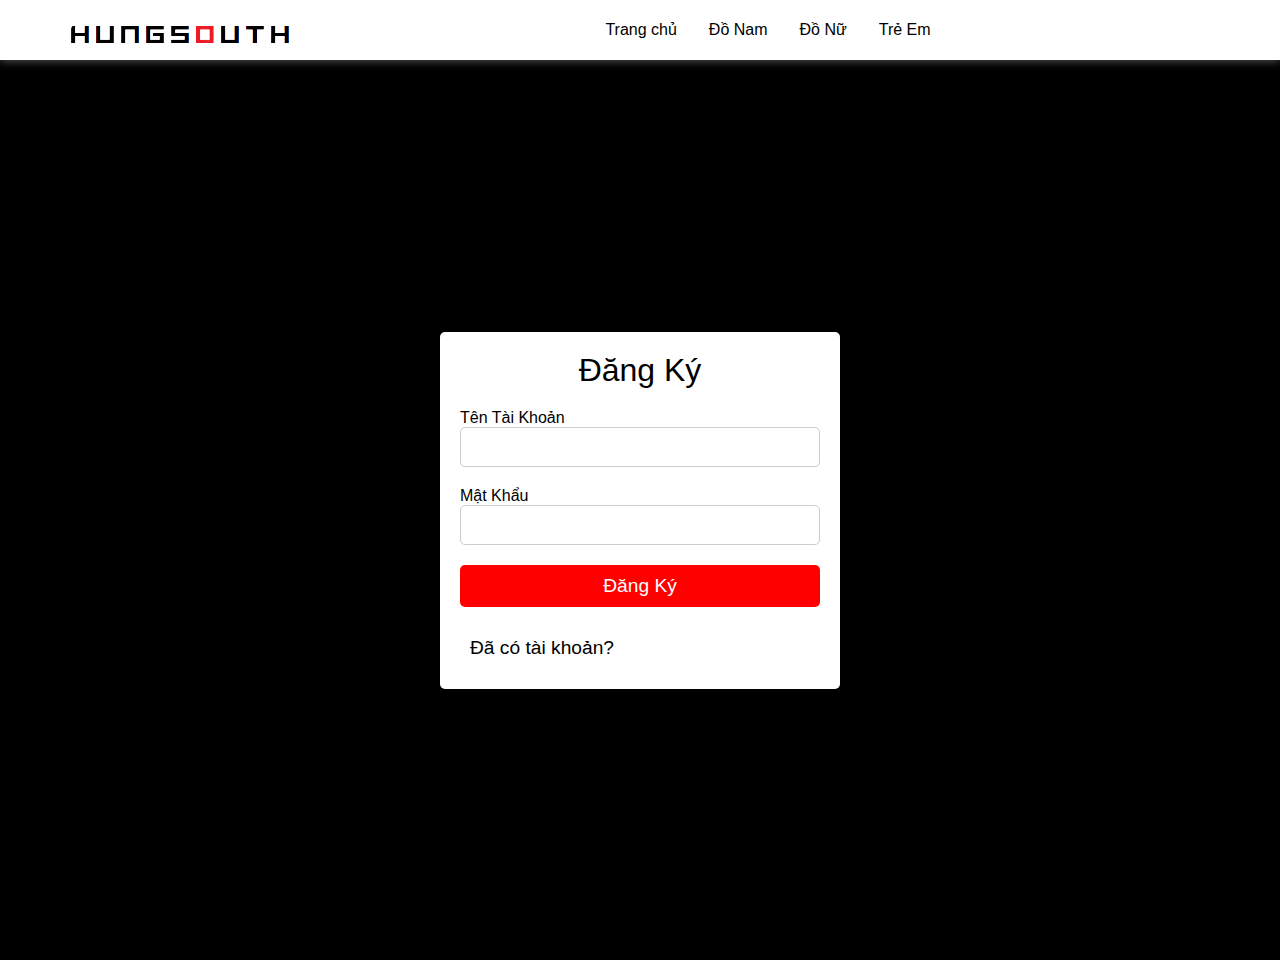
<file: signup.html>
<!DOCTYPE html>
<html lang="en">
  <head>
    <meta charset="UTF-8" />
    <meta http-equiv="X-UA-Compatible" content="IE=edge" />
    <meta name="viewport" content="width=device-width, initial-scale=1.0" />
    <title>Đăng ký tài khoản</title>
    <link rel="stylesheet" href="./style/loginsignup.css" />
    <!-- font roboto -->
    <link
    href="https://fonts.googleapis.com/css2?family=Roboto:wght@300;400;500;700&display=swap"
    rel="stylesheet"/>
    <link rel="stylesheet" href="https://cdnjs.cloudflare.com/ajax/libs/font-awesome/6.4.0/css/all.min.css"
    integrity="sha512-iecdLmaskl7CVkqkXNQ/ZH/XLlvWZOJyj7Yy7tcenmpD1ypASozpmT/E0iPtmFIB46ZmdtAc9eNBvH0H/ZpiBw=="
    crossorigin="anonymous"
    referrerpolicy="no-referrer" />
    <link rel="shortcut icon" type="image/png" href="favicon.png"/>
  </head>
  <body>
    <header>
      <div class="navbar">
          <div class="logo"><a href="index.html"><img src="./image/logo.png" alt=""></a></div>
          <ul class="links">
              <li><a href="index.html">Trang chủ</a></li>
              <li><a href="donam.html">Đồ Nam</a></li>
              <li><a href="donu.html">Đồ Nữ</a></li>
              <li><a href="treem.html"> Trẻ Em</a></li>
          </ul>
         
          <div class="toggle-btn">
              <div class="dropdown">
                  <div class="nut_dropdown"> <i class="fa-solid fa-bars"></i></div>
                   <div class="noidung_dropdown">
                     <li><a href="index.html">Trang Chủ</a></li>
                     <li><a href="donam.html">Đồ Nam</a></li>
                     <li><a href="donu.html">Đồ Nữ</a></li>
                     <li><a href="treem.html">Trẻ em</a></li>
                     
                   </div>
                 </div>
          </div>
      </div>
  </header>
    <!-- form signup -->
    <div class="signup">
      <div class="signup__container">
        <h1>Đăng Ký</h1>
        <form action="">
          <h5>Tên Tài Khoản</h5>
          <input type="text" class="input-signup-username" />
          <h5>Mật Khẩu</h5>
          <input type="password" class="input-signup-password" />
          <button type="submit" class="signup__signInButton">Đăng Ký</button>
        </form>
        <a href="./login.html" class="signup__registerButton">Đã có tài khoản?</a>
      </div>
    </div>
  </body>
  <script src="./js/signup.js"></script>
</html>
</file>
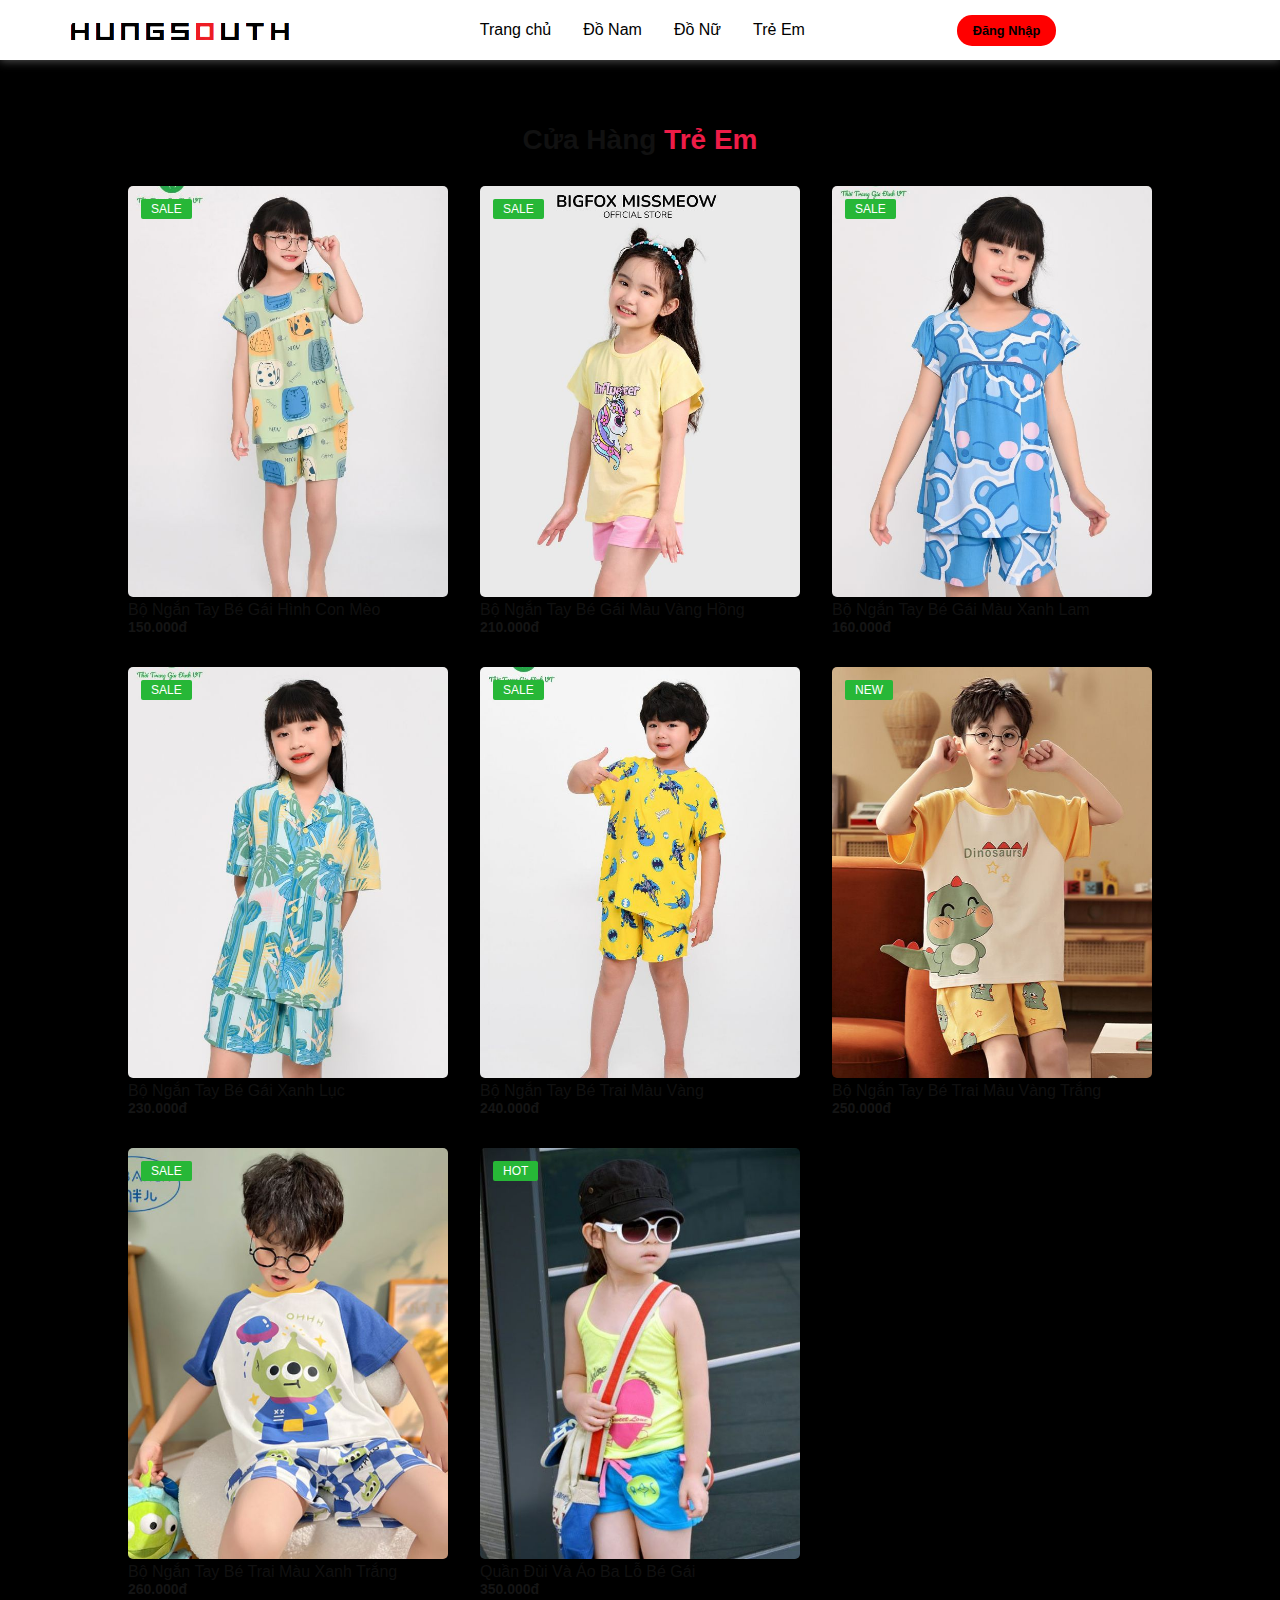
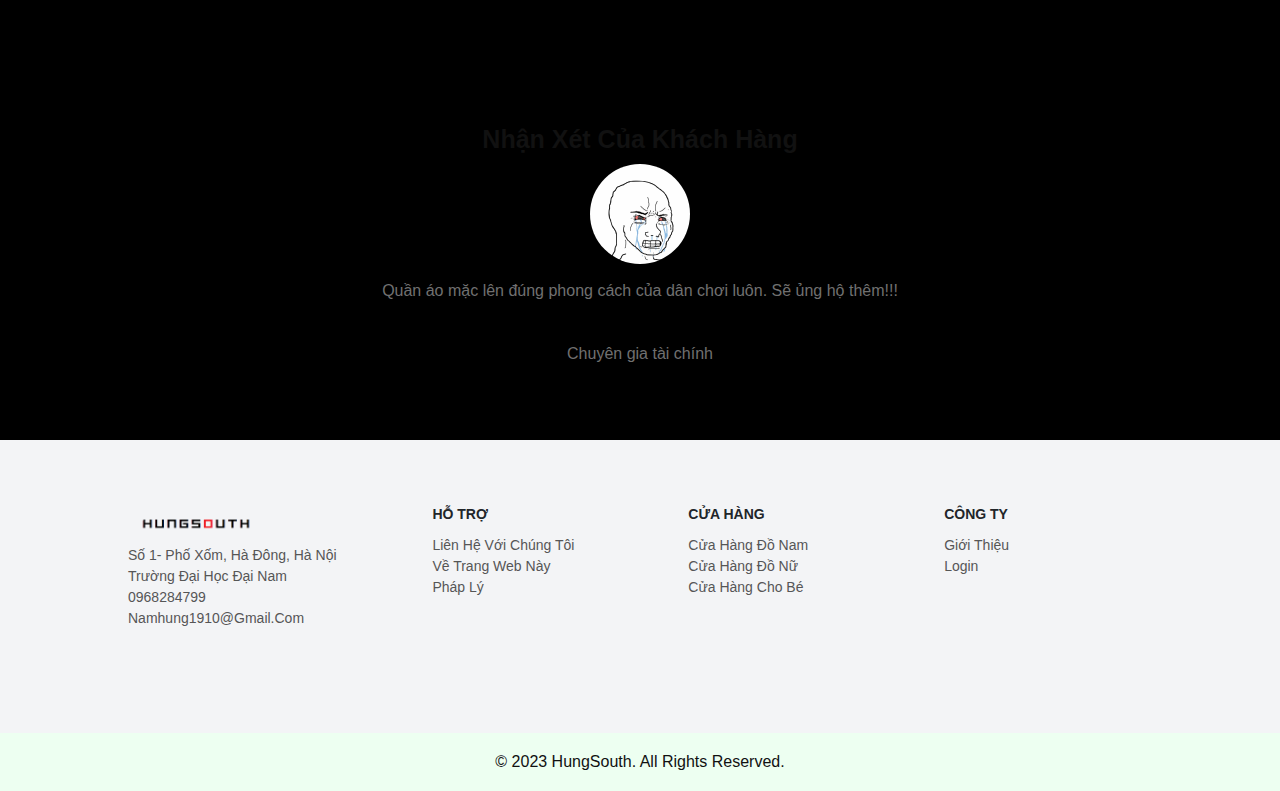
<file: treem.html>
<!DOCTYPE html>
<html lang="en">
<head>
    <meta charset="UTF-8">
    <meta http-equiv="X-UA-Compatible" content="IE=edge">
    <meta name="viewport" content="width=device-width, initial-scale=1.0">
    <title>Cửa hàng trẻ em</title>
    <link rel="stylesheet" href="indexvadungchung.css">
    <link rel="stylesheet" href="https://cdnjs.cloudflare.com/ajax/libs/font-awesome/6.4.0/css/all.min.css"
    integrity="sha512-iecdLmaskl7CVkqkXNQ/ZH/XLlvWZOJyj7Yy7tcenmpD1ypASozpmT/E0iPtmFIB46ZmdtAc9eNBvH0H/ZpiBw=="
    crossorigin="anonymous"
    referrerpolicy="no-referrer" />
    <link rel="shortcut icon" type="image/png" href="favicon.png"/>
</head>
<body>
    <header>
        <div class="navbar">
            <div class="logo"><a href="index.html"><img src="./image/logo.png" alt=""></a></div>
            <ul class="links">
                <li><a href="index.html">Trang chủ</a></li>
                <li><a href="donam.html">Đồ Nam</a></li>
                <li><a href="donu.html">Đồ Nữ</a></li>
                <li><a href="treem.html"> Trẻ Em</a></li>
            </ul>
            <a href="login.html" class="action_btn">Đăng Nhập</a>
            <div class="toggle-btn">
                <div class="dropdown">
                    <div class="nut_dropdown"> <i class="fa-solid fa-bars"></i></div>
                     <div class="noidung_dropdown">
                       <li><a href="index.html">Trang Chủ</a></li>
                       <li><a href="donam.html">Đồ Nam</a></li>
                       <li><a href="donu.html">Đồ Nữ</a></li>
                       <li><a href="treem.html">Trẻ Em</a></li>
                       <li><a href="login.html" class="action_btn">Đăng Nhập</a></li>
                     </div>
                   </div>
            </div>
        </div>
    </header>
    <main>
    <section class="trending-product" id="trending">
        <div class="center-text">
            <h2>Cửa hàng<span> Trẻ em</span></h2>
        </div>
        <div class="products">
            <div class="row">
                <a href="giohangtreem.html"> <img src="./image/bongantaybegaihinhconmeo.jpg" alt="">
                <div class="product-text">
                    <h5>Sale</h5>
                </div>
                <div class="heart-icon">
                    <i class="fa-solid fa-heart"></i>
                </div>
                <div class="ratting">
                    <i class="fa-solid fa-star"></i>
                        <i class="fa-solid fa-star"></i>
                        <i class="fa-solid fa-star"></i>
                        <i class="fa-regular fa-star"></i>
                        <i class="fa-regular fa-star"></i>
                </div>

                <div class="price">
                    <h4>Bộ ngắn tay bé gái hình con mèo</h4>
                    <p>150.000đ</p>
                </div>
            </a>
            </div>
            <div class="row">
                <a href="giohangtreem.html"><img src="./image/bongantaybegaivanghong.jpg" alt="">
                <div class="product-text">
                    <h5>Sale</h5>
                </div>
                <div class="heart-icon">
                    <i class="fa-solid fa-heart"></i>
                </div>
                <div class="ratting">
                    <i class="fa-solid fa-star"></i>
                    <i class="fa-solid fa-star"></i>
                    <i class="fa-solid fa-star"></i>
                    <i class="fa-solid fa-star"></i>
                    <i class="fa-solid fa-star"></i>
                </div>

                <div class="price">
                    <h4>Bộ ngắn tay bé gái màu vàng hồng</h4>
                    <p>210.000đ</p>
                </div>
                </a>
            </div>
            <div class="row">
                <a href="giohangtreem.html"><img src="./image/bongantaybegaixanhlam.jpg" alt="">
                <div class="product-text">
                    <h5>Sale</h5>
                </div>
                <div class="heart-icon">
                    <i class="fa-solid fa-heart"></i>
                </div>
                <div class="ratting">
                    <i class="fa-solid fa-star"></i>
                        <i class="fa-solid fa-star"></i>
                        <i class="fa-solid fa-star"></i>
                        <i class="fa-solid fa-star"></i>
                        <i class="fa-solid fa-star-half-stroke"></i>
                </div>

                <div class="price">
                    <h4>Bộ ngắn tay bé gái màu xanh lam</h4>
                    <p>160.000đ</p>
                </div>
                </a>
            </div>
            <div class="row">
                <a href="giohangtreem.html"><img src="./image/bongantaybegaixanhluc.jpg" alt="">
                <div class="product-text">
                    <h5>Sale</h5>
                </div>
                <div class="heart-icon">
                    <i class="fa-solid fa-heart"></i>
                </div>
                <div class="ratting">
                    <i class="fa-solid fa-star"></i>
                        <i class="fa-solid fa-star"></i>
                        <i class="fa-solid fa-star"></i>
                        <i class="fa-solid fa-star-half-stroke"></i>
                        <i class="fa-regular fa-star"></i>
                </div>

                <div class="price">
                    <h4>Bộ ngắn tay bé gái xanh lục</h4>
                    <p>230.000đ</p>
                </div>
                    </a>
            </div>
            <div class="row">
                <a href="giohangtreem.html"><img src="./image/bongantaybetraimauvang.jpg" alt="">
                <div class="product-text">
                    <h5>Sale</h5>
                </div>
                <div class="heart-icon">
                    <i class="fa-solid fa-heart"></i>
                </div>
                <div class="ratting">
                    <i class="fa-solid fa-star"></i>
                        <i class="fa-solid fa-star"></i>
                        <i class="fa-solid fa-star"></i>
                        <i class="fa-solid fa-star"></i>
                        <i class="fa-solid fa-star-half-stroke"></i>
                </div>

                <div class="price">
                    <h4>Bộ ngắn tay bé trai màu vàng</h4>
                    <p>240.000đ</p>
                </div>
                </a>
            </div>
            <div class="row">
                <a href="giohangtreem.html"><img src="./image/bongantaybetraivangtrang.jpg" alt="">
                <div class="product-text">
                    <h5>New</h5>
                </div>
                <div class="heart-icon">
                    <i class="fa-solid fa-heart"></i>
                </div>
                <div class="ratting">
                    <i class="fa-solid fa-star"></i>
                        <i class="fa-solid fa-star"></i>
                        <i class="fa-solid fa-star"></i>
                        <i class="fa-solid fa-star"></i>
                        <i class="fa-solid fa-star"></i>
                </div>

                <div class="price">
                    <h4>Bộ ngắn tay bé trai màu vàng trắng</h4>
                    <p>250.000đ</p>
                </div>
                </a>
            </div>
            <div class="row">
                <a href="giohangtreem.html"><img src="./image/bongantaybetraixanhtrang.jpg" alt="">
                <div class="product-text">
                    <h5>Sale</h5>
                </div>
                <div class="heart-icon">
                    <i class="fa-solid fa-heart"></i>
                </div>
                <div class="ratting">
                    <i class="fa-solid fa-star"></i>
                        <i class="fa-solid fa-star"></i>
                        <i class="fa-solid fa-star"></i>
                        <i class="fa-solid fa-star"></i>
                        <i class="fa-solid fa-star-half-stroke"></i>
                </div>

                <div class="price">
                    <h4>Bộ ngắn tay bé trai màu xanh trắng</h4>
                    <p>260.000đ</p>
                </div>
                </a>
            </div>
            <div class="row">
                <a href="giohangtreem.html"><img src="./image/quanduivaaobalobegai.jpg" alt="">
                <div class="product-text">
                    <h5>HOT</h5>
                </div>
                <div class="heart-icon">
                    <i class="fa-solid fa-heart"></i>
                </div>
                <div class="ratting">
                    <i class="fa-solid fa-star"></i>
                        <i class="fa-solid fa-star"></i>
                        <i class="fa-solid fa-star"></i>
                        <i class="fa-solid fa-star-half-stroke"></i>
                        <i class="fa-regular fa-star"></i>
                </div>

                <div class="price">
                    <h4>Quần đùi và áo ba lỗ bé gái</h4>
                    <p>350.000đ</p>
                </div>
                </a>
            </div>

        </div>
    </section>
    <!--Client-review-section-->
    <section class="client-reviews">
        <div class="reviews">
            <h3>Nhận Xét Của Khách Hàng</h3>
            <img src="./image/huy.jpg" alt="">
            <p> Quần áo mặc lên đúng phong cách của dân chơi luôn. Sẽ ủng hộ thêm!!!</p>

            <h2>Đức Huy</h2>
            <p>Chuyên gia tài chính</p>
        </div>
    </section>
    <!--contact-section-->
    <section class="contact">
        <div class="contact-info">
            <div class="first-info">
                <a href="index.html"><img src="./image/logo.png" alt=""></a>
                
                <a href="https://goo.gl/maps/uScboqBUFBv5Wk8DA?coh=178571&entry=tt"><p> Số 1- Phố Xốm, Hà Đông, Hà Nội<br> Trường Đại học Đại Nam</p></a>
                <a href="tel:+89968284799"><p>0968284799</p></a>
                <a href=mailto:namhung1910@gmail.com><p>namhung1910@gmail.com</p></a>

                <div class="social-icon">
                    <a href="https://www.facebook.com/hungsouth7919?mibextid=ZbWKwL"><i class="fa-brands fa-facebook-f"></i></a>
                    <a href="https://twitter.com/Nguyennamhung24?t=qW7HWJb6vLIJO8QTCEjf0g&s=09"><i class="fa-brands fa-twitter"></i></a>
                    <a href="https://instagram.com/hungsouth169?igshid=MzNlNGNkZWQ4Mg=="><i class="fa-brands fa-instagram"></i></a>
                    <a href="https://www.youtube.com/channel/UCZ4BOO5_MIDyoAfWh1vQ14g"><i class="fa-brands fa-youtube"></i></a>
                </div>
            </div>
            <div class="second-info">
                <h4>Hỗ Trợ</h4>
                <a href=mailto:namhung1910@gmail.com><p>Liên Hệ Với Chúng Tôi</p></a>
                <p>Về Trang Web Này</p>
                <a href="https://moit.gov.vn/van-ban-phap-luat/van-ban-hop-nhat/thong-tu-quy-dinh-ve-quan-ly-website-thuong-mai-dien-tu.html"><p>Pháp Lý</p></a>
            </div>
            <div class="third-info">
                <h4>Cửa Hàng</h4>
                <a href="donam.html"><p>Cửa Hàng đồ nam</p></a>
                <a href="donu.html"><p>Cửa hàng đồ nữ</p></a>
                <p>Cửa hàng cho bé</p>
               
            </div>
            <div class="fourth-info">
                <h4>Công Ty</h4>
                <a href="gioithieu.html"><p>Giới Thiệu</p></a>
                
                <a href="login.html"><p>Login</p></a>
            </div>
        </div>
    </section>

    <div class="end-text">
        <p>© 2023 HungSouth. All rights reserved.</p>
    </div>
    </main>

</body>
</html>
</file>
<file: indexvadungchung.css>
* {
    margin: 0;
    padding: 0;
    box-sizing: border-box;
    font-family:Arial, Helvetica, sans-serif;
    scroll-behavior: smooth;
}
body {
    height: 100vh;
    background-color: #000;
    background-image: url('https://img.freepik.com/free-vector/white-background-gradient-modern-abstract-design-wave_343694-2337.jpg?w=2000');
    background-size: cover;
    background-position: center;
    background-size: cover;
    background-attachment: fixed;
}

li {
    list-style: none;
}

a {/*chỉnh màu các thành phần navbar*/
    text-decoration: none;
    color: black;
    font-size: 1rem;
}

a:hover {/*chỉnh màu các thành phần của navbar khi di chuột vào*/
    color:red;
}
/*HEADER*/
header {
    position: relative;
    padding: 0 2rem;
    background-color: #fff;
    box-shadow: 0px 1px 9px 0px #565656;
}

.navbar{/* chỉnh độ dài chiều rộng,chiều cao trong navbar*/
    width: 100%;
    height: 60px;
    max-width: 1200px;
    margin: 0 auto;
    display: flex;
    align-items: center;
    justify-content: space-between;
}

.navbar .logo a {/*chỉnh cỡ chữ,độ đậm nhạt của logo*/
    font-size: 1.5rem;
    font-weight: bold;
}

.navbar .links {/*chỉnh khoảng cách các thành phần trong navbar*/
    display: flex;
    gap: 2rem;
    
}

.navbar .toggle_btn{
    color:black;
    font-size: 1.5rem;
    cursor: pointer;
    display: none;
}

.action_btn {
    background-color: red;
    color:black;
    padding: 0.5rem 1rem ;
    border: none;
    outline: none;
    border-radius: 15px;
    font-size: 0.8rem;
    font-weight: bold;
    cursor: pointer;
    transition: scale 0.2 ease;
}

.action_btn:hover {
    scale: 1.05;
    color:#fff;
    
}

.action_btn:active {
    scale: 0.95;
}



/*dropdown menu*/
.dropdown_menu{
    display: none;
    position: absolute;
    right: 2rem;
    top: 60px;
    height: 0;
    width:300px;
    background: rgba(255, 255, 255, 0.1);
    backdrop-filter: blur(15px);
    border-radius: 10px;
    overflow: hidden;
    transition: height 0.2s cubic-bezier(0.175, 0.885, 0.32, 1.275);
}

.dropdown_menu.open{
    height: 240px;

}

.dropdown_menu li {
    padding: 0.7rem;
    display: flex;
    align-items: center;
    justify-content: center;
}

.dropdown_menu .action_btn {
    width: 100%;
    display: flex;
    justify-content: center;
}

/*làm giao diện header cho điện thọai*/
@media(max-width:992px) {
    .navbar .links,
    .navbar .action_btn {
        display: none;
    }

    .navbar .toggle_btn {
        display: block;
    }

    .dropdown_menu{
        display: block;
    }
}
/* Nút Dropdown*/
.nut_dropdown {
    background-color:none;
    color: black;
    padding: 16px;
    font-size: 16px;
    border: none;
    border-radius: 15px;
}
/* Thiết lập vị trí cho thẻ div với class dropdown*/
.dropdown {
    position: relative;
    display: inline-block;
}
/* Nội dung Dropdown */
.noidung_dropdown {
    /*Ẩn nội dung các đường dẫn*/
    display: none;
    position: absolute;
    background-color: #7395AE;
    min-width: 160px;
    box-shadow: 0px 8px 16px 0px rgba(0,0,0,0.2);
    z-index: 1;
    border-radius: 15px;
    text-align: center;
}
/* Thiết kế style cho các đường dẫn trong Dropdown */
.noidung_dropdown a {
    color: black;
    padding: 12px 16px;
    text-decoration: none;
    display: block;
    transition: all .42s;
}
/* thay đổi màu background khi hover vào đường dẫn */
.noidung_dropdown a:hover {
    background-color: #557A95;
    border-radius: 15px;
    transform: scale(1.15);
}
/* hiển thị nội dung dropdown khi di chuột vào */
.dropdown:hover .noidung_dropdown {display: block;}
/* Thay đổi màu background cho nút khi được hover */
.dropdown:hover .nut_dropdown {background-color: black;
    color:#ddd;
    transition: .4s;}
/*KẾT THÚC HEADER*/


/*MAin*/
    section{
        padding: 5% 10%;
    }
    .main-home{
        width: 100%;
        height: 100vh;
        background-image: url("https://img.freepik.com/premium-vector/white-abstract-fluid-flow-background_646248-27.jpg?w=2000");
        background-position: center;
        background-size: cover;
        display: grid;
        grid-template-columns: repeat(1,1fr);
        align-items: center;
    }
    .main-text a{
        color: black;
    }
    .main-text h5{
        color: #EE1C47;
        font-size: 16px;
        text-transform: capitalize;
        font-weight: 500;
    }
.main-text h1{
    color: #000;
    font-size: 65px;
    text-transform: capitalize;
    line-height: 1.1;
    font-weight: 600;
    margin:6px 0 10px;
}
.main-text p{
    color: #333c56;
    font-size: 20px;
    font-style: italic;
    margin-bottom: 20px;
}
.main-btn{
    display: inline-block;
    color: #111;
    font-size: 16px;
    font-weight: 500;
    text-transform: capitalize;
    border: 2px solid #111;
    padding: 12px 25px;
    transition: all .42s ease;
}
.main-btn:hover{
   background-color: #000;
   color: #fff;
}
.main-btn i{
    vertical-align: middle;
}
.down-arrow{
    position: absolute;
    top:85%;
    right: 11%;
}
.down i{
    font-size: 25px;
    color: #2c2c2c;
    border: 2px solid #2c2c2c;
    border-radius: 100px;
    padding: 12px 12px;
}
.down i:hover{
    background-color: #2c2c2c;
    color: #fff;
    transition: all .42s ease;
}
header.sticky{
    background: #fff;
    padding: 20pc 10%;
    box-shadow: 0px 0px 10px rgb( 0 0 0 / 10%);
}
/*trending-section-css*/
.center-text h2{
    color: #111;
    font-size: 28px;
    text-transform: capitalize;
    text-align: center;
    margin-bottom: 30px;
}
.center-text span{
    color: #EE1C47;
}
.products{
    display: grid;
    grid-template-columns: repeat(auto-fit,minmax(260px, auto));
    gap: 2rem;
}
.row{
    position: relative;
    transition: all .40s;
}
.row img{
    width: 100%;
    height: auto;
    transition: all .40s;
    border-radius: 5px;
}
.row img:hover{
    transform: scale(0.9);
}
.product-text h5{
    position: absolute;
    top: 13px;
    left: 13px;
    color: #fff;
    font-size: 12px;
    font-weight: 500;
    text-transform: uppercase;
    background-color: #27b737;
    padding:3px 10px;
    border-radius: 2px;
}
.heart-icon{
    position: absolute;
    right: 0;
    font-size:16px;

}
.heart-icon:hover{
    color: #EE1C47;
}
.ratting i{
    color: orange;
    font-size: 18px;
}
.price h4{
    color: #111;
    font-size: 16px;
    text-transform: capitalize;
    font-weight: 400;
}
.price p {
    color: #151515;
    font-size: 14px;
    font-weight: 600;
}
/*review*/
.client-reviews{
    background-image: url("https://img.freepik.com/premium-vector/white-abstract-fluid-flow-background_646248-27.jpg?w=2000");
    background-size: cover;
    background-position: center;
    background-size: cover;
    background-attachment: fixed;
    
}
.reviews{
    text-align: center;
}
.reviews h3{
    color: #111;
    font-size: 25px;
    text-transform: capitalize;
    text-align: center;
    font-weight: 700;
}
.reviews img{
    width: 100px;
    height: auto;
    border-radius: 50px;
    margin: 10px 0;
}
.reviews p{
    color: #707070;
    font-size: 16px;
    font-weight: 400;
    line-height: 25px;
    margin-bottom: 10px;
}
.reviews h2{
    font-size: 22px;
    color: #000;
    font-weight: 400;
    text-transform: capitalize;
    margin-bottom: 2px;
}

/* Update-section-css*/
.up-center-text h2{
    text-align: center;
    color: #111;
    font-size: 25px;
    text-transform: capitalize;
    font-weight: 700;
    margin-bottom: 30px;
}
.cart img{
    width: 380px;
    height: 295.55px;
    border-radius: 5px;
    object-fit: cover;
}
.update-cart{
    display: grid;
    grid-template-columns: repeat(auto-fit,minmax(380px,auto));
    gap: 1rem;
}
.cart h5{
    color: #636872;
    font-size: 14px;
    text-transform: capitalize;
    font-weight: 500;
}
.cart h4{
    color: #111;
    font-size: 18px;
    font-weight: 600;
}
.cart p {
    color: #707070;
    font-size: 15px;
    max-width: 380px;
    line-height: 25px;
    margin-bottom: 12px;
}
.cart h6{
    color: #151515;
    font-size: 14px;
    font-weight: 500;
}
/*contact-section*/
.contact{
    background-color:#f3f4f6;

}
.contact a{
    color: #565656;
    font-size: 14px;
    font-weight: 400;
    text-transform: capitalize;
    line-height: 1.5;
    margin-bottom: 10px;
    cursor: pointer;
    transition: all .42s;
}
.contact-info{
    display: grid;
    grid-template-columns: repeat(auto-fit,minmax(160px,auto));
    gap: 3rem;
}
.first-info img{
    width: 140px;
    height: auto;
}
.contact-info h4{
    color: #212529;
    font-size: 14px;
    text-transform: uppercase;
    margin-bottom: 10px;
}
.contact-info{
    color: #565656;
    font-size: 14px;
    font-weight: 400;
    text-transform: capitalize;
    line-height: 1.5;
    margin-bottom: 10px;
    cursor: pointer;
    transition: all .42s;

}
.contact-info p:hover{
    color:red;

}
.social-icon i{
    color: #565656;
    margin-right: 10px;
    font-size: 20px;
    transition: all .42s;
}
.social-icon i:hover{
    transform: scale(1.3);
}
.end-text{
    background-color: #edfff1;
    text-align: center;
    padding: 20px;
}
.end-text p{
    color:#111;
    text-transform: capitalize;
}
@media(max-width:890px){
    header{
        padding:20px 3%;
        transition: .4s;
    }
}
@media(max-width:630px){
    .main-text h1{
        font-size: 50px;
        transition: .4s;
    }
    .main-text p{
        font-size:18px;
        transition: .4s;
    }
    .main-btn{
        padding: 10px 20px;
        transition: .4s;
    }
}
</file>
<file: giohangdungchung.css>
body{
    background-image: url('https://img.freepik.com/free-vector/white-background-gradient-modern-abstract-design-wave_343694-2337.jpg?w=2000');
    background-size: cover;
    background-position: center;
    background-size: cover;
    background-attachment: fixed;
    font-family: system-ui;
}
.container{
    width: 1000px;
    margin: auto;
    transition: 0.5s;
}
header{
    display: grid;
    grid-template-columns: 1fr 50px;
    margin-top: 50px;
}
header .shopping{
    position: relative;
    text-align: right;
}
header .shopping img{
    width: 40px;
}
header .shopping span{
    background: red;
    border-radius: 50%;
    display: flex;
    justify-content: center;
    align-items: center;
    color: #fff;
    position: absolute;
    top: -5px;
    left: 80%;
    padding: 3px 10px;
}
.list{
    display: grid;
    grid-template-columns: repeat(3, 1fr);
    column-gap: 20px;
    row-gap: 20px;
    margin-top: 50px;
}
.list .item{
    text-align: center;
    background-color: #DCE0E1;
    padding: 20px;
    box-shadow: 0 50px 50px #757676;
    letter-spacing: 1px;
}
.list .item img{
    width: 90%;
}
.list .item .title{
    font-weight: 600;
}
.list .item .price{
    margin: 10px;
}
.list .item button{
    background-color: black;
    color: #fff;
    width: 100%;
    padding: 10px;
}
.card{
    position: fixed;
    top:0;
    left: 100%;
    width: 500px;
    background-image: url("https://img.freepik.com/premium-vector/white-abstract-fluid-flow-background_646248-27.jpg?w=2000");
    background-position: center;
    background-size: cover;
    height: 100vh;
    transition: 0.5s;
}

.active .card{
    left: calc(100% - 500px);
}
.active .container{
   transform: translateX(-200px);
}
.card h1{
    color: red;
    font-weight: 100;
    margin: 0;
    padding: 0 20px;
    height: 80px;
    display: flex;
    align-items: center;
}
.card .checkOut{
    position: absolute;
    bottom: 0;
    width: 100%;
    display: grid;
    grid-template-columns: repeat(2, 1fr);

}
.card .checkOut div{
    background-color: red;
    width: 100%;
    height: 70px;
    display: flex;
    justify-content: center;
    align-items: center;
    font-weight: bold;
    cursor: pointer;
}
.card .checkOut div:nth-child(2){
    background-color: #1C1F25;
    color: #fff;
}
.listCard li{
    display: grid;
    grid-template-columns: 100px repeat(3, 1fr);
    color: black;
    row-gap: 10px;
}
.listCard li div{
    display: flex;
    justify-content: center;
    align-items: center;
}
.listCard li img{
    width: 90%;
}
.listCard li button{
    background-color: #fff5;
    border: none;
}
.listCard .count{
    margin: 0 10px;
}
</file>
<file: style/loginsignup.css>
*,
*:before,
*:after {
  box-sizing: border-box;
}
* {
  margin: 0;
  padding: 0;
  font: inherit;
}
img,
picture,
svg,
video {
  display: block;
  max-width: 100%;
}
body {
  min-height: 100vh;
  font-family: "Roboto", sans-serif;
}
/* style login */
.login {
  display: flex;
  justify-content: center;
  align-items: center;
  height: 100vh;
  background-image: url('https://img.freepik.com/free-vector/white-background-gradient-modern-abstract-design-wave_343694-2337.jpg?w=2000');
  background-size: cover;
  background-position: center;
  background-size: cover;
  background-attachment: fixed;
}
.login__container {
  width: 100%;
  max-width: 400px;
  padding: 20px;
  background: #fff;
  border-radius: 5px;
  box-shadow: 0 0 10px rgba(0, 0, 0, 0.1);
}
.login__container h1 {
  margin-bottom: 20px;
  font-size: 2rem;
  text-align: center;
}
.login__container form {
  display: flex;
  flex-direction: column;
}
.login__container form label {
  margin-bottom: 10px;
  font-size: 1.2rem;
}
.login__container form input {
  padding: 10px;
  border: 1px solid #ccc;
  border-radius: 5px;
  margin-bottom: 20px;
}
.login__container form button {
  padding: 10px;
  border: none;
  border-radius: 5px;
  background: red;
  color: #fff;
  font-size: 1.2rem;
  cursor: pointer;
}
.login__container form button:hover {
  background: #557A95;
}
.login__container form a {
  text-align: center;
  font-size: 1.2rem;
  text-decoration: none;
  color: #333;
}
.login__container form a:hover {
  color: #555;
}
.login__registerButton {
  margin-top: 20px;
  padding: 10px;
  border: none;
  border-radius: 5px;
  color: black;
  font-size: 1.2rem;
  cursor: pointer;
  display: block;
}
/* style signup */
.signup {
  display: flex;
  justify-content: center;
  align-items: center;
  height: 100vh;
  background-image: url('https://img.freepik.com/free-vector/white-background-gradient-modern-abstract-design-wave_343694-2337.jpg?w=2000');
  background-size: cover;
  background-position: center;
  background-size: cover;
  background-attachment: fixed;
}
.signup__container {
  width: 100%;
  max-width: 400px;
  padding: 20px;
  background: #fff;
  border-radius: 5px;
  box-shadow: 0 0 10px rgba(0, 0, 0, 0.1);
}
.signup__container h1 {
  margin-bottom: 20px;
  font-size: 2rem;
  text-align: center;
}
.signup__container form {
  display: flex;
  flex-direction: column;
}
.signup__container form label {
  margin-bottom: 10px;
  font-size: 1.2rem;
}
.signup__container form input {
  padding: 10px;
  border: 1px solid #ccc;
  border-radius: 5px;
  margin-bottom: 20px;
}
.signup__container form button {
  padding: 10px;
  border: none;
  border-radius: 5px;
  background: red;
  color: #fff;
  font-size: 1.2rem;
  cursor: pointer;
}
.signup__container form button:hover {
  background: #555;
}
.signup__container form a {
  text-align: center;
  font-size: 1.2rem;
  text-decoration: none;
  color: #333;
}
.signup__container form a:hover {
  color: #555;
}
.signup__registerButton {
  margin-top: 20px;
  padding: 10px;
  border: none;
  border-radius: 5px;
  font-size: 1.2rem;
  cursor: pointer;
  color:black;
  display: block;
}
* {
  margin: 0;
  padding: 0;
  box-sizing: border-box;
  font-family:Arial, Helvetica, sans-serif;
  scroll-behavior: smooth;
}
body {
  height: 100vh;
  background-color: #000;
  background-image: url('https://img.freepik.com/free-vector/white-background-gradient-modern-abstract-design-wave_343694-2337.jpg?w=2000');
  background-size: cover;
  background-position: center;
  background-size: cover;
  background-attachment: fixed;
}

li {
  list-style: none;
}

a {/*chỉnh màu các thành phần navbar*/
  text-decoration: none;
  color: black;
  font-size: 1rem;
}

a:hover {/*chỉnh màu các thành phần của navbar khi di chuột vào*/
  color:red;
}
/*HEADER*/
header {
  position: relative;
  padding: 0 2rem;
  background-color: #fff;
  box-shadow: 0px 1px 9px 0px #565656;
}

.navbar{/* chỉnh độ dài chiều rộng,chiều cao trong navbar*/
  width: 100%;
  height: 60px;
  max-width: 1200px;
  margin: 0 auto;
  display: flex;
  align-items: center;
  justify-content: space-between;
}

.navbar .logo a {/*chỉnh cỡ chữ,độ đậm nhạt của logo*/
  font-size: 1.5rem;
  font-weight: bold;
}

.navbar .links {/*chỉnh khoảng cách các thành phần trong navbar*/
  display: flex;
  gap: 2rem;
  
}

.navbar .toggle_btn{
  color:black;
  font-size: 1.5rem;
  cursor: pointer;
  display: none;
}

.action_btn {
  background-color: red;
  color:black;
  padding: 0.5rem 1rem ;
  border: none;
  outline: none;
  border-radius: 20px;
  font-size: 0.8rem;
  font-weight: bold;
  cursor: pointer;
  transition: scale 0.2 ease;
}

.action_btn:hover {
  scale: 1.05;
  color:#fff

}

.action_btn:active {
  scale: 0.95;
}



/*dropdown menu*/
.dropdown_menu{
  display: none;
  position: absolute;
  right: 2rem;
  top: 60px;
  height: 0;
  width:300px;
  background: rgba(255, 255, 255, 0.1);
  backdrop-filter: blur(15px);
  border-radius: 10px;
  overflow: hidden;
  transition: height 0.2s cubic-bezier(0.175, 0.885, 0.32, 1.275);
}

.dropdown_menu.open{
  height: 240px;

}

.dropdown_menu li {
  padding: 0.7rem;
  display: flex;
  align-items: center;
  justify-content: center;
}

.dropdown_menu .action_btn {
  width: 100%;
  display: flex;
  justify-content: center;
}
/*làm giao diện header cho điện thọai*/
@media(max-width:992px) {
  .navbar .links,
  .navbar .action_btn {
      display: none;
  }

  .navbar .toggle_btn {
      display: block;
  }

  .dropdown_menu{
      display: block;
  }
}
/* Nút Dropdown*/
.nut_dropdown {
  background-color:none;
  color: black;
  padding: 16px;
  font-size: 16px;
  border: none;
  border-radius: 15px;
}
/* Thiết lập vị trí cho thẻ div với class dropdown*/
.dropdown {
  position: relative;
  display: inline-block;
}
/* Nội dung Dropdown */
.noidung_dropdown {
  /*Ẩn nội dung các đường dẫn*/
  display: none;
  position: absolute;
  background-color: wheat;
  min-width: 160px;
  box-shadow: 0px 8px 16px 0px rgba(0,0,0,0.2);
  z-index: 1;
}
/* Thiết kế style cho các đường dẫn trong Dropdown */
.noidung_dropdown a {
  color: black;
  padding: 12px 16px;
  text-decoration: none;
  display: block;
}
/* thay đổi màu background khi hover vào đường dẫn */
.noidung_dropdown a:hover {background-color: #ddd;}
/* hiển thị nội dung dropdown khi hover */
.dropdown:hover .noidung_dropdown {display: block;}
/* Thay đổi màu background cho nút khi được hover */
.dropdown:hover .nut_dropdown {background-color: black;
  color:#ddd;
transition: .4s;}
/*KẾT THÚC HEADER*/
</file>
